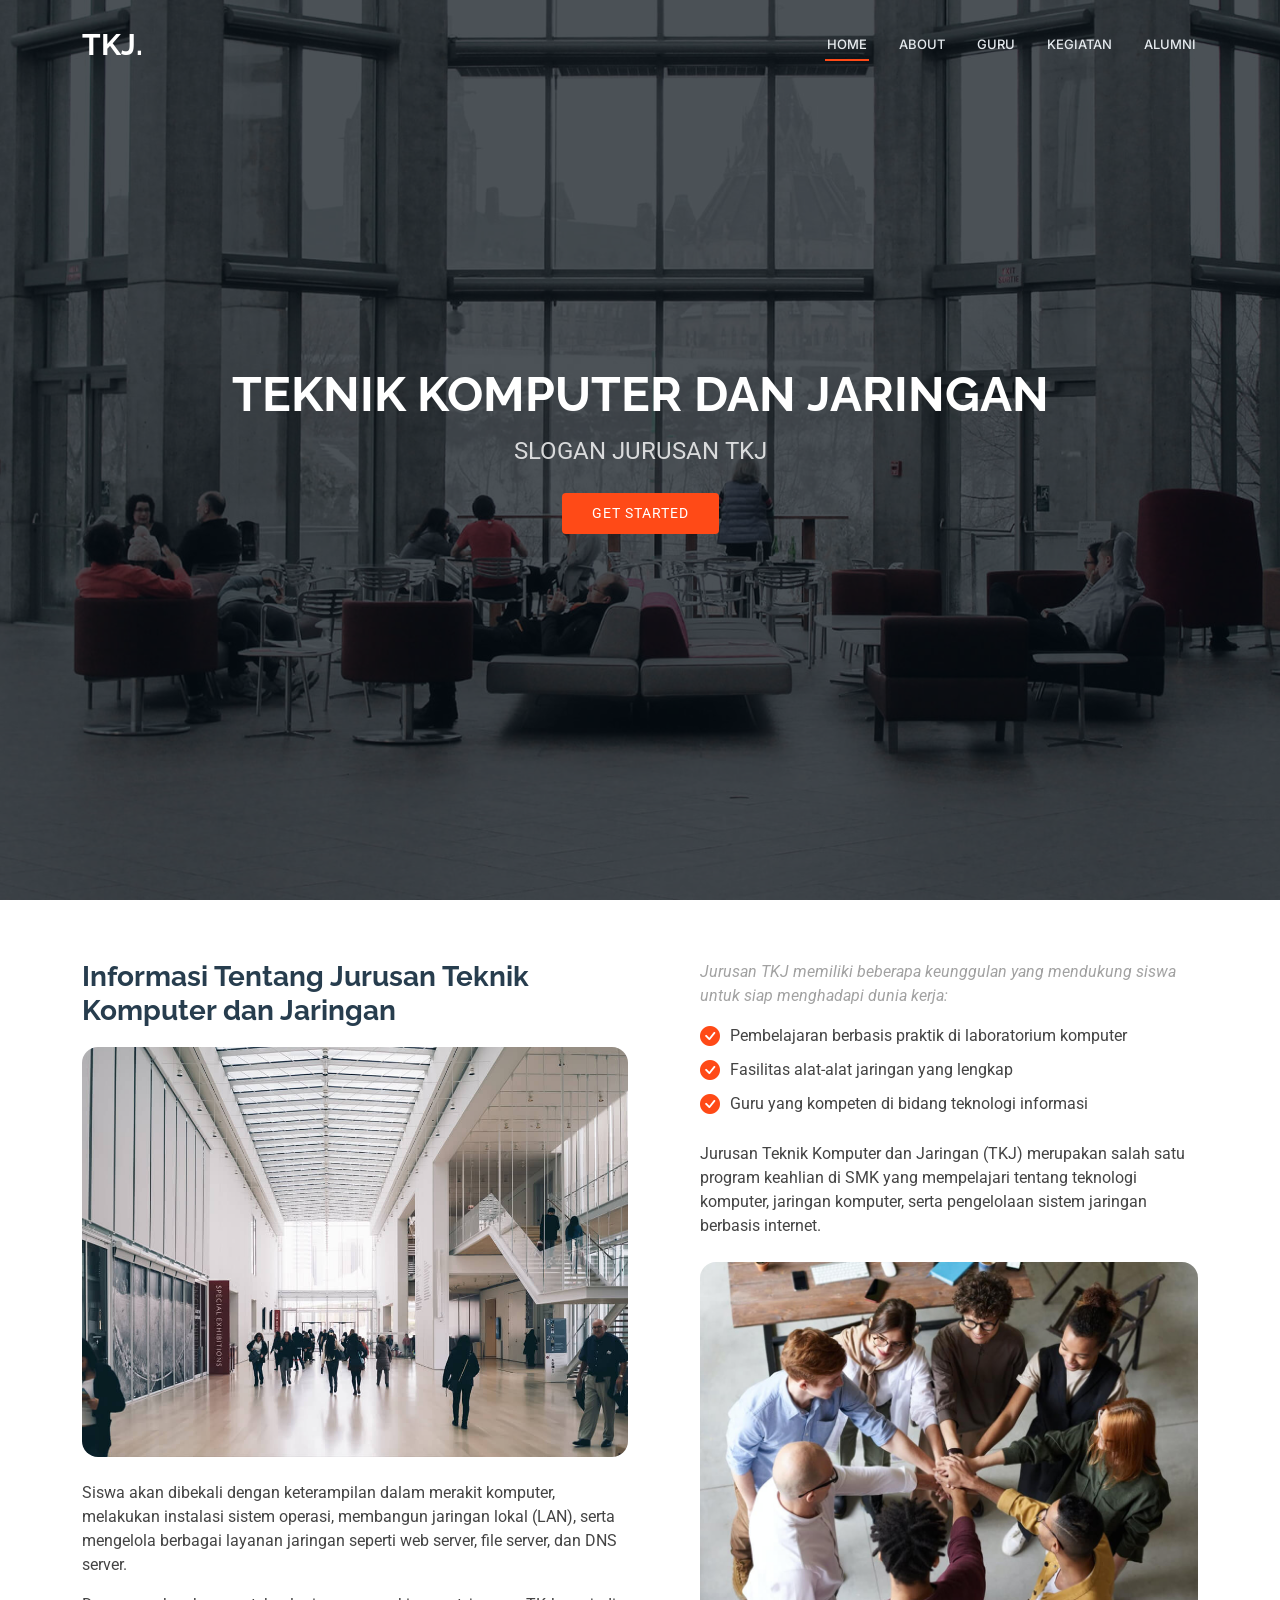
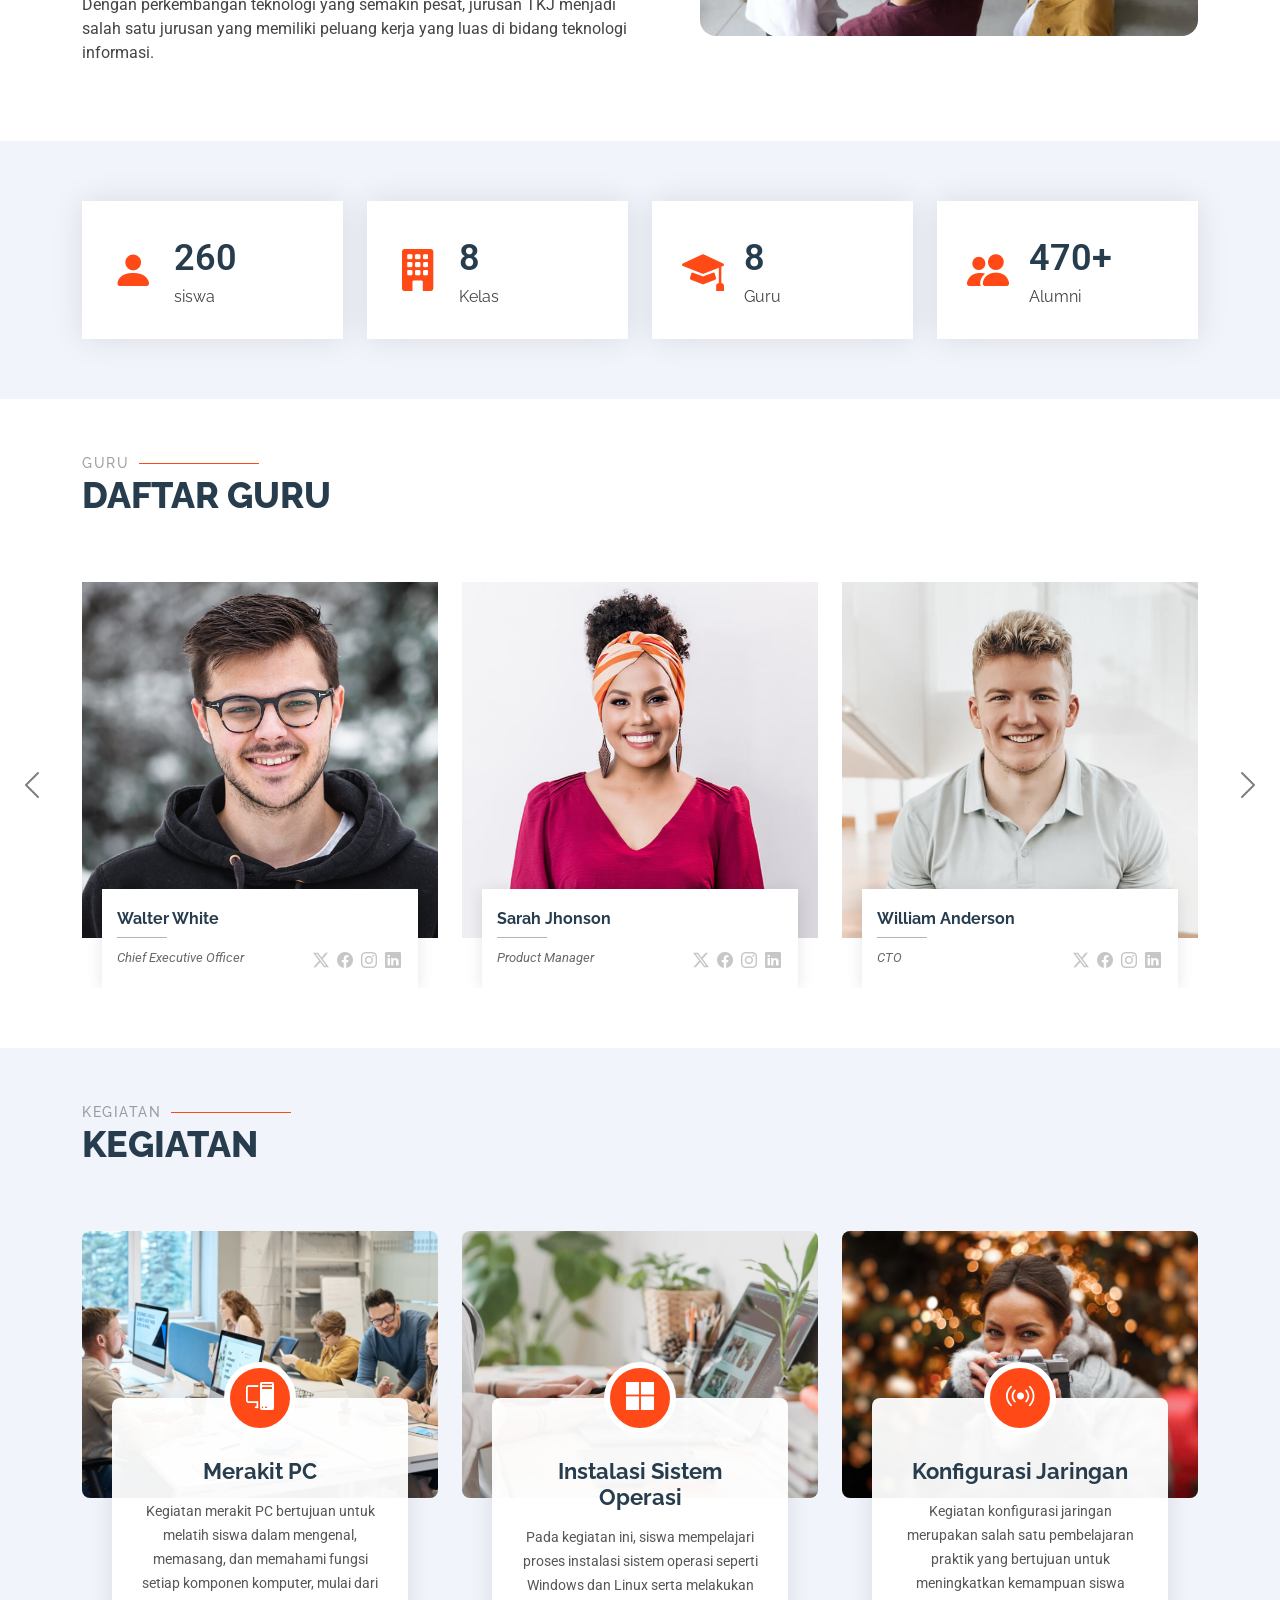
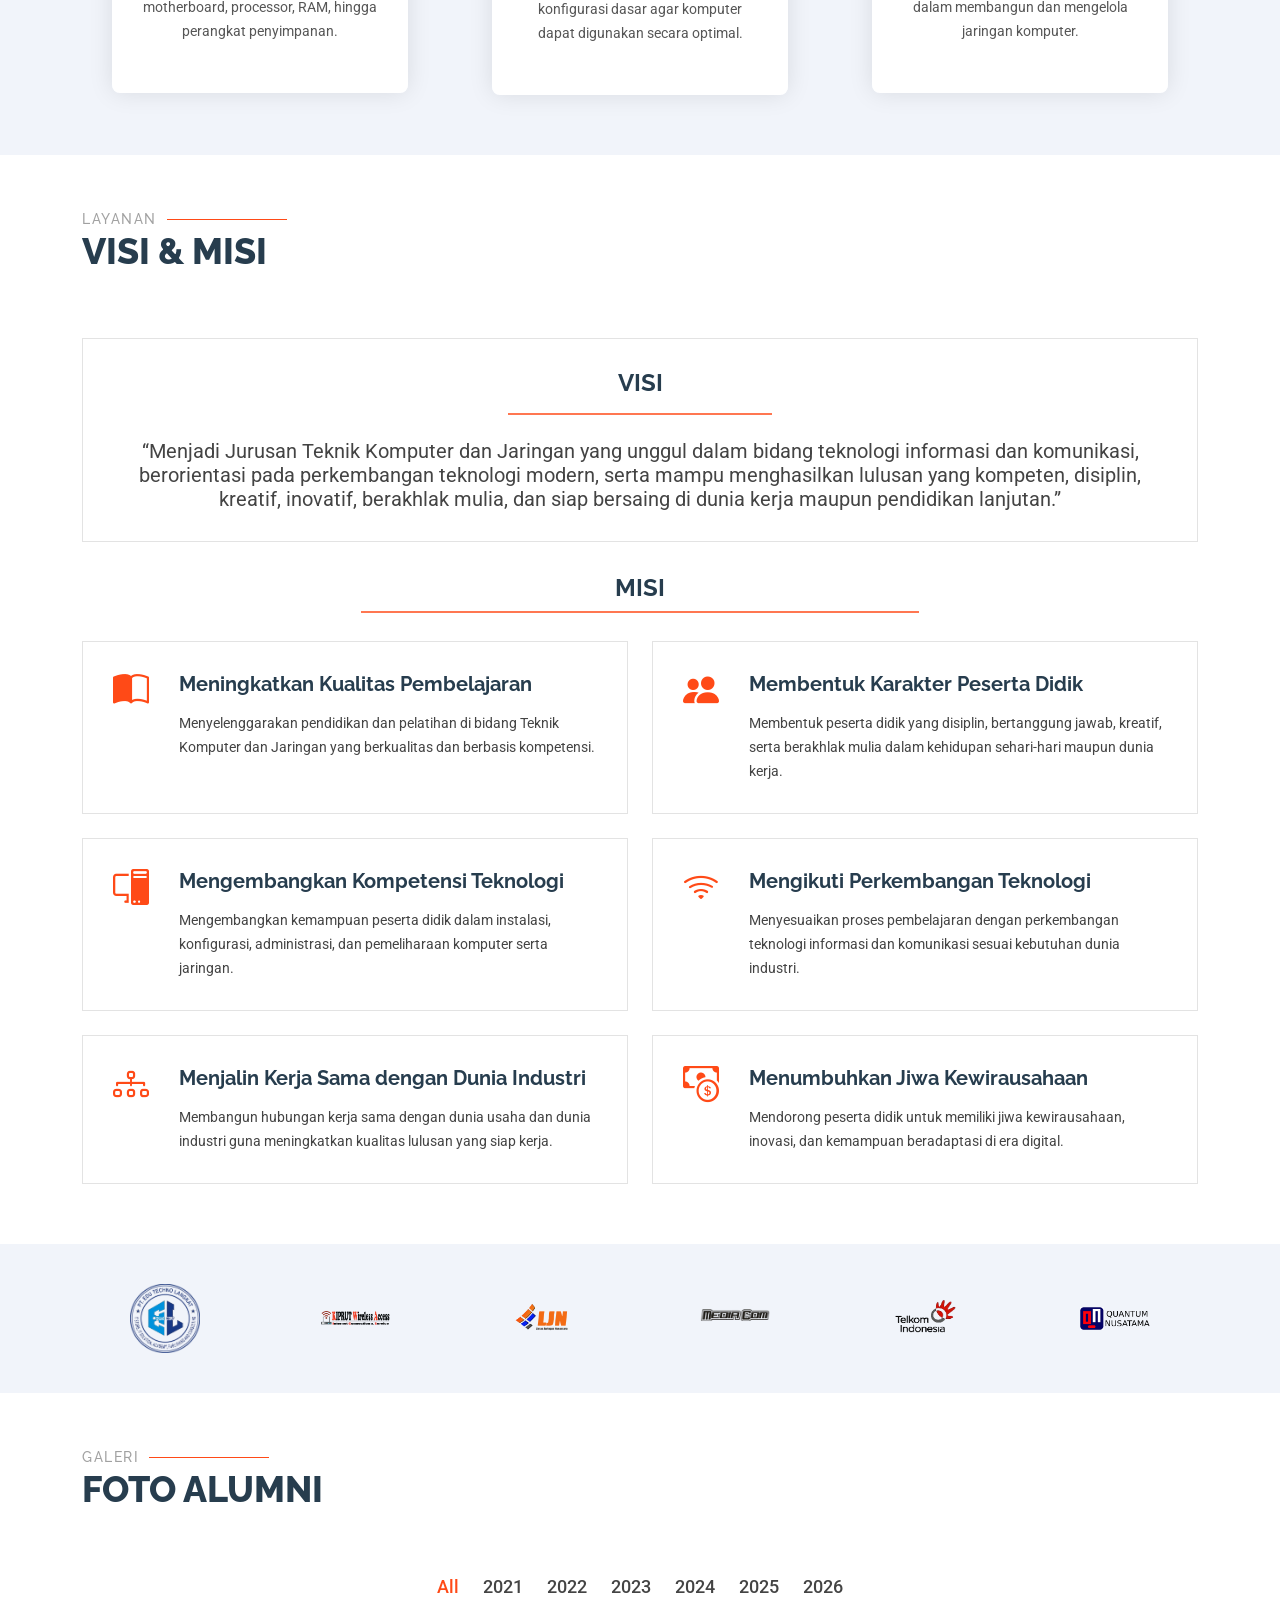
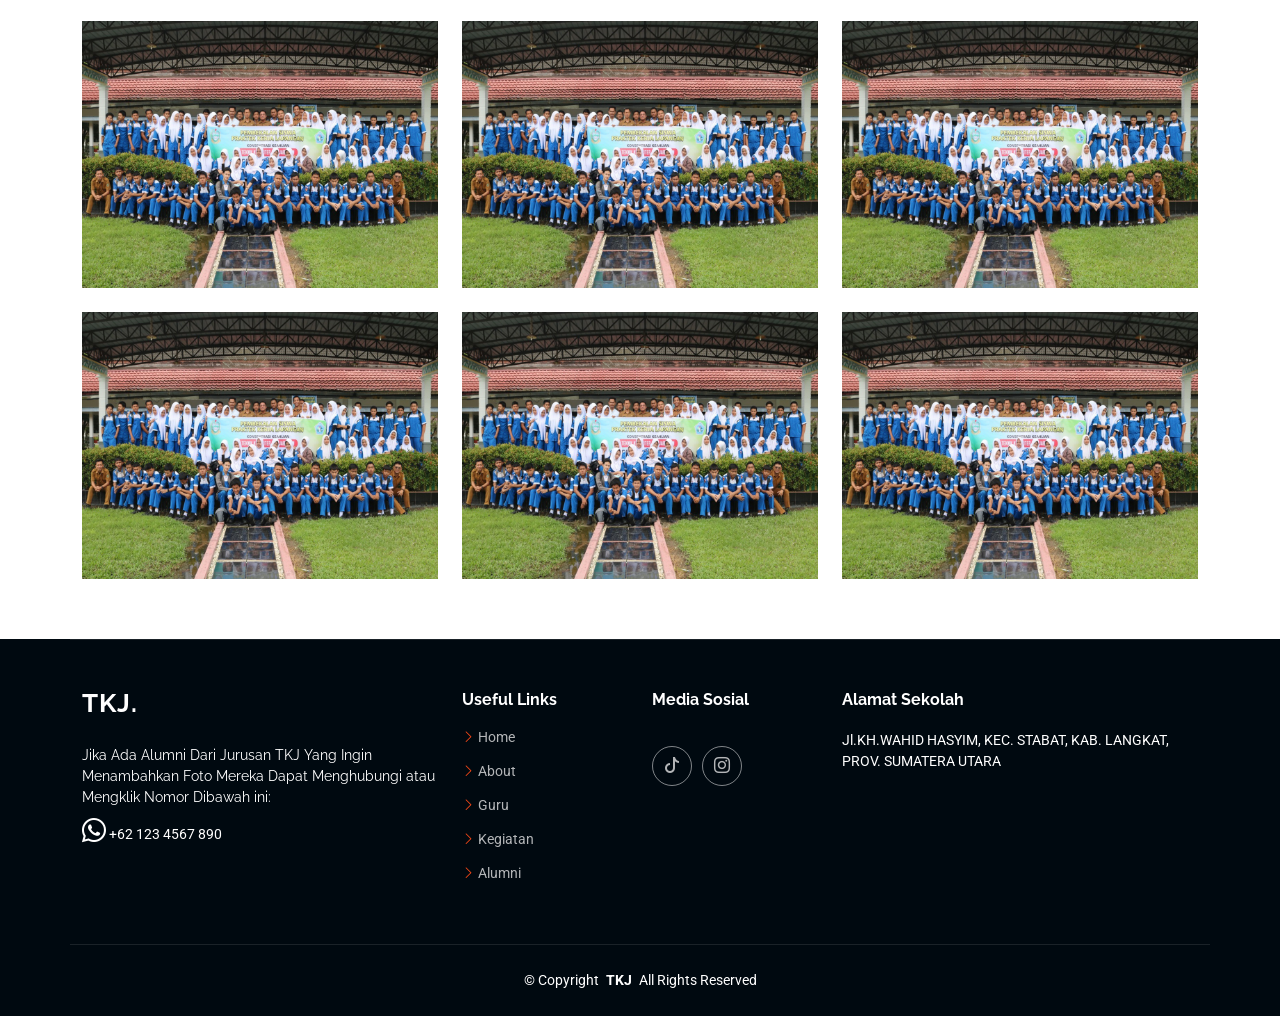
<file: index.html>
<!DOCTYPE html>
<html lang="en">

<head>
  <meta charset="utf-8">
  <meta content="width=device-width, initial-scale=1.0" name="viewport">
  <title>TKJ SMKN 1 Stabat</title>
  <meta name="description" content="">
  <meta name="keywords" content="">

  <!-- Favicons -->
  <link href="assets/img/favicon.png" rel="icon">
  <link href="assets/img/apple-touch-icon.png" rel="apple-touch-icon">

  <!-- Fonts -->
  <link href="https://fonts.googleapis.com" rel="preconnect">
  <link href="https://fonts.gstatic.com" rel="preconnect" crossorigin>
  <link
    href="https://fonts.googleapis.com/css2?family=Roboto:ital,wght@0,100;0,300;0,400;0,500;0,700;0,900;1,100;1,300;1,400;1,500;1,700;1,900&family=Raleway:ital,wght@0,100;0,200;0,300;0,400;0,500;0,600;0,700;0,800;0,900;1,100;1,200;1,300;1,400;1,500;1,600;1,700;1,800;1,900&family=Inter:wght@100;200;300;400;500;600;700;800;900&display=swap"
    rel="stylesheet">

  <!-- Vendor CSS Files -->
  <link href="assets/vendor/bootstrap/css/bootstrap.min.css" rel="stylesheet">
  <link href="assets/vendor/bootstrap-icons/bootstrap-icons.css" rel="stylesheet">
  <link href="assets/vendor/aos/aos.css" rel="stylesheet">
  <link href="assets/vendor/glightbox/css/glightbox.min.css" rel="stylesheet">
  <link href="assets/vendor/swiper/swiper-bundle.min.css" rel="stylesheet">

  <!-- Main CSS File -->
  <link href="assets/css/main.css" rel="stylesheet">

  <!-- =======================================================
  * Template Name: Dewi
  * Template URL: https://bootstrapmade.com/dewi-free-multi-purpose-html-template/
  * Updated: Aug 07 2024 with Bootstrap v5.3.3
  * Author: BootstrapMade.com
  * License: https://bootstrapmade.com/license/
  ======================================================== -->
</head>

<body class="index-page">

  <header id="header" class="header d-flex align-items-center fixed-top">
    <div class="container-fluid container-xl position-relative d-flex align-items-center">

      <a href="index.html" class="logo d-flex align-items-center me-auto">
        <!-- Uncomment the line below if you also wish to use an image logo -->
        <!-- <img src="assets/img/logo.png" alt=""> -->
        <h1 class="sitename">TKJ.</h1>
      </a>

      <nav id="navmenu" class="navmenu">
        <ul>
          <li><a href="#hero" class="active">Home</a></li>
          <li><a href="#about">About</a></li>
          <li><a href="#guru">Guru</a></li>
          <li><a href="#kegiatan">Kegiatan</a></li>
          <li><a href="#alumni">Alumni</a></li>
        </ul>
        <i class="mobile-nav-toggle d-xl-none bi bi-list"></i>
      </nav>

    </div>
  </header>

  <main class="main">

    <!-- Hero Section -->
    <section id="hero" class="hero section dark-background">

      <img src="assets/img/hero-bg.jpg" alt="" data-aos="fade-in">

      <div class="container d-flex flex-column align-items-center">
        <h2 data-aos="fade-up" data-aos-delay="100">Teknik Komputer dan Jaringan</h2>
        <p data-aos="fade-up" data-aos-delay="200">SLOGAN JURUSAN TKJ</p>
        <div class="d-flex mt-4" data-aos="fade-up" data-aos-delay="300">
          <a href="#about" class="btn-get-started">Get Started</a>
        </div>
      </div>

    </section><!-- /Hero Section -->

    <!-- About Section -->
    <section id="about" class="about section">

      <div class="container">

        <div class="row gy-4">
          <div class="col-lg-6" data-aos="fade-up" data-aos-delay="100">
            <h3>Informasi Tentang Jurusan Teknik Komputer dan Jaringan</h3>
            <img src="assets/img/about.jpg" class="img-fluid rounded-4 mb-4" alt="">
            <p>Siswa akan dibekali dengan keterampilan dalam merakit komputer, melakukan instalasi sistem operasi,
              membangun jaringan lokal (LAN), serta mengelola berbagai layanan jaringan seperti web server, file server,
              dan DNS server.</p>
            <p>Dengan perkembangan teknologi yang semakin pesat, jurusan TKJ menjadi salah satu jurusan yang memiliki
              peluang kerja yang luas di bidang teknologi informasi.</p>
          </div>
          <div class="col-lg-6" data-aos="fade-up" data-aos-delay="250">
            <div class="content ps-0 ps-lg-5">
              <p class="fst-italic">
                Jurusan TKJ memiliki beberapa keunggulan yang mendukung siswa untuk siap menghadapi dunia kerja:
              </p>
              <ul>
                <li><i class="bi bi-check-circle-fill"></i> <span>Pembelajaran berbasis praktik di laboratorium
                    komputer</span></li>
                <li><i class="bi bi-check-circle-fill"></i> <span>Fasilitas alat-alat jaringan yang lengkap</span></li>
                <li><i class="bi bi-check-circle-fill"></i> <span>Guru yang kompeten di bidang teknologi
                    informasi</span></li>
              </ul>
              <p>
                Jurusan Teknik Komputer dan Jaringan (TKJ) merupakan salah satu program keahlian di SMK yang mempelajari
                tentang teknologi komputer, jaringan komputer, serta pengelolaan sistem jaringan berbasis internet.
              </p>

              <div class="position-relative mt-4">
                <img src="assets/img/about-2.jpg" class="img-fluid rounded-4" alt="">
              </div>
            </div>
          </div>
        </div>

      </div>

    </section><!-- /About Section -->

    <!-- Stats Section -->
    <section id="stats" class="stats section light-background">

      <div class="container" data-aos="fade-up" data-aos-delay="100">

        <div class="row gy-4">

          <div class="col-lg-3 col-md-6">
            <div class="stats-item d-flex align-items-center w-100 h-100">
              <i class="bi bi-person-fill color-blue flex-shrink-0"></i>
              <div>
                <span data-purecounter-start="0" data-purecounter-end="277" data-purecounter-duration="1"
                  class="purecounter"></span>
                <p>siswa</p>
              </div>
            </div>
          </div><!-- End Stats Item -->

          <div class="col-lg-3 col-md-6">
            <div class="stats-item d-flex align-items-center w-100 h-100">
              <i class="bi bi-building-fill color-orange flex-shrink-0"></i>
              <div>
                <span data-purecounter-start="0" data-purecounter-end="8" data-purecounter-duration="1"
                  class="purecounter"></span>
                <p>Kelas</p>
              </div>
            </div>
          </div><!-- End Stats Item -->

          <div class="col-lg-3 col-md-6">
            <div class="stats-item d-flex align-items-center w-100 h-100">
              <i class="bi bi-mortarboard-fill color-green flex-shrink-0"></i>
              <div>
                <span data-purecounter-start="0" data-purecounter-end="9" data-purecounter-duration="1"
                  class="purecounter"></span>
                <p>Guru</p>
              </div>
            </div>
          </div><!-- End Stats Item -->

          <div class="col-lg-3 col-md-6">
            <div class="stats-item d-flex align-items-center w-100 h-100">
              <i class="bi bi-people-fill color-pink flex-shrink-0"></i>
              <div>
                <span data-purecounter-start="0" data-purecounter-end="500" data-purecounter-duration="1"
                  class="purecounter counter-plus"></span>
                <p>Alumni</p>
              </div>
            </div>
          </div><!-- End Stats Item -->

        </div>

      </div>

    </section><!-- /Stats Section -->

    <!-- guru Section -->
    <section id="guru" class="team section">

      <!-- Section Title -->
      <div class="container section-title" data-aos="fade-up">
        <h2>Guru</h2>
        <p>DAFTAR GURU</p>
      </div><!-- End Section Title -->

      <!-- Carousel Guru Start -->
      <div id="carouselExampleAutoplaying" class="carousel slide carousel-dark" data-bs-ride="carousel">
        <div class="carousel-inner">
          <div class="carousel-item active">
            <!-- carousel-item guru 1 -->
            <div class="container">

              <div class="row gy-5">

                <div class="col-lg-4 col-md-6" data-aos="fade-up" data-aos-delay="100">
                  <div class="member">
                    <div class="pic"><img src="assets/img/team/team-1.jpg" class="img-fluid" alt=""></div>
                    <div class="member-info">
                      <h4>Walter White</h4>
                      <span>Chief Executive Officer</span>
                      <div class="social">
                        <a href=""><i class="bi bi-twitter-x"></i></a>
                        <a href=""><i class="bi bi-facebook"></i></a>
                        <a href=""><i class="bi bi-instagram"></i></a>
                        <a href=""><i class="bi bi-linkedin"></i></a>
                      </div>
                    </div>
                    <a href="profil-guru.html" class="stretched-link"></a>
                  </div>
                </div><!-- End Guru Member -->

                <div class="col-lg-4 col-md-6" data-aos="fade-up" data-aos-delay="200">
                  <div class="member">
                    <div class="pic"><img src="assets/img/team/team-2.jpg" class="img-fluid" alt=""></div>
                    <div class="member-info">
                      <h4>Sarah Jhonson</h4>
                      <span>Product Manager</span>
                      <div class="social">
                        <a href=""><i class="bi bi-twitter-x"></i></a>
                        <a href=""><i class="bi bi-facebook"></i></a>
                        <a href=""><i class="bi bi-instagram"></i></a>
                        <a href=""><i class="bi bi-linkedin"></i></a>
                      </div>
                    </div>
                    <a href="profil-guru.html" class="stretched-link"></a>
                  </div>
                </div><!-- End Guru Member -->

                <div class="col-lg-4 col-md-6" data-aos="fade-up" data-aos-delay="300">
                  <div class="member">
                    <div class="pic"><img src="assets/img/team/team-3.jpg" class="img-fluid" alt=""></div>
                    <div class="member-info">
                      <h4>William Anderson</h4>
                      <span>CTO</span>
                      <div class="social">
                        <a href=""><i class="bi bi-twitter-x"></i></a>
                        <a href=""><i class="bi bi-facebook"></i></a>
                        <a href=""><i class="bi bi-instagram"></i></a>
                        <a href=""><i class="bi bi-linkedin"></i></a>
                      </div>
                    </div>
                    <a href="profil-guru.html" class="stretched-link"></a>
                  </div>
                </div><!-- End Guru Member -->

              </div>

            </div>
            <!-- End carousel-item guru 1 -->
          </div>
          <div class="carousel-item">
            <!-- carousel-item guru 2 -->
            <div class="container">

              <div class="row gy-5">

                <div class="col-lg-4 col-md-6" data-aos="fade-up" data-aos-delay="100">
                  <div class="member">
                    <div class="pic"><img src="assets/img/team/team-1.jpg" class="img-fluid" alt=""></div>
                    <div class="member-info">
                      <h4>Philip George</h4>
                      <span>Backend Developer</span>
                      <div class="social">
                        <a href=""><i class="bi bi-twitter-x"></i></a>
                        <a href=""><i class="bi bi-facebook"></i></a>
                        <a href=""><i class="bi bi-instagram"></i></a>
                        <a href=""><i class="bi bi-linkedin"></i></a>
                      </div>
                    </div>
                    <a href="profil-guru.html" class="stretched-link"></a>
                  </div>
                </div><!-- End Guru Member -->

                <div class="col-lg-4 col-md-6" data-aos="fade-up" data-aos-delay="200">
                  <div class="member">
                    <div class="pic"><img src="assets/img/team/team-2.jpg" class="img-fluid" alt=""></div>
                    <div class="member-info">
                      <h4>Clara Audy</h4>
                      <span>QA Manager</span>
                      <div class="social">
                        <a href=""><i class="bi bi-twitter-x"></i></a>
                        <a href=""><i class="bi bi-facebook"></i></a>
                        <a href=""><i class="bi bi-instagram"></i></a>
                        <a href=""><i class="bi bi-linkedin"></i></a>
                      </div>
                    </div>
                    <a href="profil-guru.html" class="stretched-link"></a>
                  </div>
                </div><!-- End Guru Member -->

                <div class="col-lg-4 col-md-6" data-aos="fade-up" data-aos-delay="300">
                  <div class="member">
                    <div class="pic"><img src="assets/img/team/team-3.jpg" class="img-fluid" alt=""></div>
                    <div class="member-info">
                      <h4>Stevan James</h4>
                      <span>CEO</span>
                      <div class="social">
                        <a href=""><i class="bi bi-twitter-x"></i></a>
                        <a href=""><i class="bi bi-facebook"></i></a>
                        <a href=""><i class="bi bi-instagram"></i></a>
                        <a href=""><i class="bi bi-linkedin"></i></a>
                      </div>
                    </div>
                    <a href="profil-guru.html" class="stretched-link"></a>
                  </div>
                </div><!-- End Guru Member -->

              </div>

            </div>
            <!-- End carousel-item guru 2 -->
          </div>
          <div class="carousel-item">
            <!-- carousel-item guru 3 -->
            <div class="container">

              <div class="row gy-5">

                <div class="col-lg-4 col-md-6" data-aos="fade-up" data-aos-delay="100">
                  <div class="member">
                    <div class="pic"><img src="assets/img/team/team-1.jpg" class="img-fluid" alt=""></div>
                    <div class="member-info">
                      <h4>Alex Borgex</h4>
                      <span>Front-End Developer</span>
                      <div class="social">
                        <a href=""><i class="bi bi-twitter-x"></i></a>
                        <a href=""><i class="bi bi-facebook"></i></a>
                        <a href=""><i class="bi bi-instagram"></i></a>
                        <a href=""><i class="bi bi-linkedin"></i></a>
                      </div>
                    </div>
                    <a href="profil-guru.html" class="stretched-link"></a>
                  </div>
                </div><!-- End Guru Member -->

                <div class="col-lg-4 col-md-6" data-aos="fade-up" data-aos-delay="200">
                  <div class="member">
                    <div class="pic"><img src="assets/img/team/team-2.jpg" class="img-fluid" alt=""></div>
                    <div class="member-info">
                      <h4>Lucy Stevani</h4>
                      <span>Data Analist</span>
                      <div class="social">
                        <a href=""><i class="bi bi-twitter-x"></i></a>
                        <a href=""><i class="bi bi-facebook"></i></a>
                        <a href=""><i class="bi bi-instagram"></i></a>
                        <a href=""><i class="bi bi-linkedin"></i></a>
                      </div>
                    </div>
                    <a href="profil-guru.html" class="stretched-link"></a>
                  </div>
                </div><!-- End Guru Member -->

                <div class="col-lg-4 col-md-6" data-aos="fade-up" data-aos-delay="300">
                  <div class="member">
                    <div class="pic"><img src="assets/img/team/team-3.jpg" class="img-fluid" alt=""></div>
                    <div class="member-info">
                      <h4>Michael Lee</h4>
                      <span>Data Scientist</span>
                      <div class="social">
                        <a href=""><i class="bi bi-twitter-x"></i></a>
                        <a href=""><i class="bi bi-facebook"></i></a>
                        <a href=""><i class="bi bi-instagram"></i></a>
                        <a href=""><i class="bi bi-linkedin"></i></a>
                      </div>
                    </div>
                    <a href="profil-guru.html" class="stretched-link"></a>
                  </div>
                </div><!-- End Guru Member -->

              </div>

            </div>
            <!-- End carousel-item guru 3 -->
          </div>
        </div>
        <button class="carousel-control-prev" type="button" data-bs-target="#carouselExampleAutoplaying"
          data-bs-slide="prev">
          <span class="carousel-control-prev-icon" aria-hidden="true"></span>
          <span class="visually-hidden">Previous</span>
        </button>
        <button class="carousel-control-next" type="button" data-bs-target="#carouselExampleAutoplaying"
          data-bs-slide="next">
          <span class="carousel-control-next-icon" aria-hidden="true"></span>
          <span class="visually-hidden">Next</span>
        </button>
      </div>
      <!-- Carousel Guru End -->

    </section>
    <!-- /Guru Section -->

    <!-- Kegiatan Section -->
    <section id="kegiatan" class="services section light-background">

      <!-- Section Title -->
      <div class="container section-title" data-aos="fade-up">
        <h2>Kegiatan</h2>
        <p>Kegiatan<br></p>
      </div><!-- End Section Title -->

      <div class="container" data-aos="fade-up" data-aos-delay="100">

        <div class="row gy-5">

          <div class="col-xl-4 col-md-6" data-aos="zoom-in" data-aos-delay="200">
            <div class="service-item">
              <div class="img">
                <img src="assets/img/services-1.jpg" class="img-fluid" alt="">
              </div>
              <div class="details position-relative">
                <div class="icon">
                  <i class="bi bi-pc-display"></i>
                </div>
                <a href="service-details.html" class="stretched-link">
                  <h3>Merakit PC</h3>
                </a>
                <p>Kegiatan merakit PC bertujuan untuk melatih siswa dalam mengenal, memasang, dan memahami fungsi
                  setiap komponen komputer, mulai dari motherboard, processor, RAM, hingga perangkat penyimpanan.</p>
              </div>
            </div>
          </div><!-- End Service Item -->

          <div class="col-xl-4 col-md-6" data-aos="zoom-in" data-aos-delay="300">
            <div class="service-item">
              <div class="img">
                <img src="assets/img/services-2.jpg" class="img-fluid" alt="">
              </div>
              <div class="details position-relative">
                <div class="icon">
                  <i class="bi bi-microsoft"></i>
                </div>
                <a href="service-details.html" class="stretched-link">
                  <h3>Instalasi Sistem Operasi</h3>
                </a>
                <p>Pada kegiatan ini, siswa mempelajari proses instalasi sistem operasi seperti Windows dan Linux serta
                  melakukan konfigurasi dasar agar komputer dapat digunakan secara optimal.</p>
              </div>
            </div>
          </div><!-- End Service Item -->

          <div class="col-xl-4 col-md-6" data-aos="zoom-in" data-aos-delay="400">
            <div class="service-item">
              <div class="img">
                <img src="assets/img/services-3.jpg" class="img-fluid" alt="">
              </div>
              <div class="details position-relative">
                <div class="icon">
                  <i class="bi bi-broadcast"></i>
                </div>
                <a href="service-details.html" class="stretched-link">
                  <h3>Konfigurasi Jaringan</h3>
                </a>
                <p>Kegiatan konfigurasi jaringan merupakan salah satu pembelajaran praktik yang bertujuan untuk
                  meningkatkan kemampuan siswa dalam membangun dan mengelola jaringan komputer.</p>
              </div>
            </div>
          </div><!-- End Service Item -->

        </div>

      </div>

    </section><!-- /Kegiatan Section -->



    <!-- Kegiatan 2 Section -->
    <section id="Kegiatan-2" class="services-2 section">

      <!-- Section Title -->
      <div class="container section-title" data-aos="fade-up">
        <h2>Layanan</h2>
        <p>Visi & Misi</p>
      </div><!-- End Section Title -->

      <div class="container">

        <div class="row gy-4">

          <div class="col-md-12" data-aos="fade-up" data-aos-delay="100">
            <div class="service-item d-flex position-relative h-100">
              <div>
                <h4 class="title text-center fs-4"><a href="">VISI</a></h4>
                <hr class="w-25 fw-bold opacity-75 my-1 mx-auto border-2 border-orange mb-4">
                <p class="description text-center fs-5">“Menjadi Jurusan Teknik Komputer dan Jaringan yang unggul dalam
                  bidang teknologi informasi dan komunikasi, berorientasi pada perkembangan teknologi modern, serta
                  mampu menghasilkan lulusan yang kompeten, disiplin, kreatif, inovatif, berakhlak mulia, dan siap
                  bersaing di dunia kerja maupun pendidikan lanjutan.”</p>
              </div>
            </div>
          </div><!-- End Service Item -->

          <div class="col-md-12" data-aos="fade-up" data-aos-delay="100">
            <h4 class="title text-center my-2 fw-bold fs-4">MISI</h4>
            <hr class="w-50 fw-bold opacity-75 my-1 mx-auto border-2 border-orange">
          </div>

          <div class="col-md-6" data-aos="fade-up" data-aos-delay="100">
            <div class="service-item d-flex position-relative h-100">
              <i class="bi bi-book-half icon flex-shrink-0"></i>
              <div>
                <h4 class="title"><a href="#">Meningkatkan Kualitas Pembelajaran</a></h4>
                <p class="description">Menyelenggarakan pendidikan dan pelatihan di bidang Teknik Komputer dan Jaringan
                  yang berkualitas dan berbasis kompetensi.</p>
              </div>
            </div>
          </div><!-- End Service Item -->

          <div class="col-md-6" data-aos="fade-up" data-aos-delay="200">
            <div class="service-item d-flex position-relative h-100">
              <i class="bi bi-people-fill icon flex-shrink-0"></i>
              <div>
                <h4 class="title"><a href="#">Membentuk Karakter Peserta Didik</a></h4>
                <p class="description">Membentuk peserta didik yang disiplin, bertanggung jawab, kreatif, serta
                  berakhlak mulia dalam kehidupan sehari-hari maupun dunia kerja.</p>
              </div>
            </div>
          </div><!-- End Service Item -->

          <div class="col-md-6" data-aos="fade-up" data-aos-delay="300">
            <div class="service-item d-flex position-relative h-100">
              <i class="bi bi-pc-display icon flex-shrink-0"></i>
              <div>
                <h4 class="title"><a href="#">Mengembangkan Kompetensi Teknologi</a></h4>
                <p class="description">Mengembangkan kemampuan peserta didik dalam instalasi, konfigurasi, administrasi,
                  dan pemeliharaan komputer serta jaringan.</p>
              </div>
            </div>
          </div><!-- End Service Item -->

          <div class="col-md-6" data-aos="fade-up" data-aos-delay="400">
            <div class="service-item d-flex position-relative h-100">
              <i class="bi bi-wifi icon flex-shrink-0"></i>
              <div>
                <h4 class="title"><a href="#">Mengikuti Perkembangan Teknologi</a></h4>
                <p class="description">Menyesuaikan proses pembelajaran dengan perkembangan teknologi informasi dan
                  komunikasi sesuai kebutuhan dunia industri.</p>
              </div>
            </div>
          </div><!-- End Service Item -->

          <div class="col-md-6" data-aos="fade-up" data-aos-delay="500">
            <div class="service-item d-flex position-relative h-100">
              <i class="bi bi-diagram-3 icon flex-shrink-0"></i>
              <div>
                <h4 class="title"><a href="#">Menjalin Kerja Sama dengan Dunia Industri</a></h4>
                <p class="description">Membangun hubungan kerja sama dengan dunia usaha dan dunia industri guna
                  meningkatkan kualitas lulusan yang siap kerja.</p>
              </div>
            </div>
          </div><!-- End Service Item -->

          <div class="col-md-6" data-aos="fade-up" data-aos-delay="600">
            <div class="service-item d-flex position-relative h-100">
              <i class="bi bi-cash-coin icon flex-shrink-0"></i>
              <div>
                <h4 class="title"><a href="#">Menumbuhkan Jiwa Kewirausahaan</a></h4>
                <p class="description">Mendorong peserta didik untuk memiliki jiwa kewirausahaan, inovasi, dan kemampuan
                  beradaptasi di era digital.</p>
              </div>
            </div>
          </div><!-- End Service Item -->

        </div>

      </div>

    </section><!-- /Kegiatan 2 Section -->

    <!-- Testimonials Section -->
    <!-- /Testimonials Section -->

    <!-- Clients Section -->
    <section id="clients" class="clients section light-background">

      <div class="container" data-aos="fade-up">

        <div class="row gy-4">

          <!-- versi 1 -->

          <div class="col-xl-2 col-md-3 col-6 client-logo">
            <img src="assets/img/logo-perusahaan/logo-edu-techno.png" class="img-fluid" alt="">
          </div><!-- End Client Item -->

          <div class="col-xl-2 col-md-3 col-6 client-logo">
            <img src="assets/img/logo-perusahaan/logo-kiprut.png" class="img-fluid" alt="">
          </div><!-- End Client Item -->

          <div class="col-xl-2 col-md-3 col-6 client-logo">
            <img src="assets/img/logo-perusahaan/logo-ljn.png" class="img-fluid" alt="">
          </div><!-- End Client Item -->

          <div class="col-xl-2 col-md-3 col-6 client-logo">
            <img src="assets/img/logo-perusahaan/logo-media-com.png" class="img-fluid" alt="">
          </div><!-- End Client Item -->

          <div class="col-xl-2 col-md-3 col-6 client-logo">
            <img src="assets/img/logo-perusahaan/logo-telkom.png" class="img-fluid" alt="">
          </div><!-- End Client Item -->

          <div class="col-xl-2 col-md-3 col-6 client-logo">
            <img src="assets/img/logo-perusahaan/logo-quantum.png" alt="" class="img-fluid">
          </div>

        </div>

      </div>

    </section>
    <!-- /Clients Section -->

    <!-- Alumni Section -->
    <section id="alumni" class="portfolio section">

      <!-- Section Title -->
      <div class="container section-title" data-aos="fade-up">
        <h2>Galeri</h2>
        <p>Foto Alumni</p>
      </div><!-- End Section Title -->

      <div class="container">

        <div class="isotope-layout" data-default-filter="*" data-layout="masonry" data-sort="original-order">

          <ul class="portfolio-filters isotope-filters" data-aos="fade-up" data-aos-delay="100">
            <li data-filter="*" class="filter-active">All</li>
            <li data-filter=".alumni-2021">2021</li>
            <li data-filter=".alumni-2022">2022</li>
            <li data-filter=".alumni-2023">2023</li>
            <li data-filter=".alumni-2024">2024</li>
            <li data-filter=".alumni-2025">2025</li>
            <li data-filter=".alumni-2026">2026</li>
          </ul><!-- End Alumni Filters -->

          <div class="row gy-4 isotope-container" data-aos="fade-up" data-aos-delay="200">


            <div class="col-lg-4 col-md-6 portfolio-item isotope-item alumni-2021">
              <div class="portfolio-content h-100">
                <img src="assets/img/foto-alumni/alumni-2026/foto-background-alumni-2026.jpg" class="img-fluid" alt="">
                <div class="portfolio-info">
                  <p>Foto Alumni Tahun 2021</p>
                  <a href="portfolio-details.html" class="stretched-link"></a>
                </div>
              </div>
            </div>
            <!-- End Alumni Item -->

            <div class="col-lg-4 col-md-6 portfolio-item isotope-item alumni-2022">
              <div class="portfolio-content h-100">
                <img src="assets/img/foto-alumni/alumni-2026/foto-background-alumni-2026.jpg" class="img-fluid" alt="">
                <div class="portfolio-info">
                  <p>Foto Alumni Tahun 2022</p>
                  <a href="portfolio-details.html" class="stretched-link"></a>
                </div>
              </div>
            </div>
            <!-- End Alumni Item -->

            <div class="col-lg-4 col-md-6 portfolio-item isotope-item alumni-2023">
              <div class="portfolio-content h-100">
                <img src="assets/img/foto-alumni/alumni-2026/foto-background-alumni-2026.jpg" class="img-fluid" alt="">
                <div class="portfolio-info">
                  <p>Foto Alumni Tahun 2023</p>
                  <a href="portfolio-details.html" class="stretched-link"></a>
                </div>
              </div>
            </div>
            <!-- End Alumni Item -->

            <div class="col-lg-4 col-md-6 portfolio-item isotope-item alumni-2024">
              <div class="portfolio-content h-100">
                <img src="assets/img/foto-alumni/alumni-2026/foto-background-alumni-2026.jpg" class="img-fluid" alt="">
                <div class="portfolio-info">
                  <p>Foto Alumni Tahun 2024</p>
                  <a href="portfolio-details.html" class="stretched-link"></a>
                </div>
              </div>
            </div>
            <!-- End Alumni Item -->

            <div class="col-lg-4 col-md-6 portfolio-item isotope-item alumni-2025">
              <div class="portfolio-content h-100">
                <img src="assets/img/foto-alumni/alumni-2026/foto-background-alumni-2026.jpg" class="img-fluid" alt="">
                <div class="portfolio-info">
                  <p>Foto Alumni Tahun 2025</p>
                  <a href="portfolio-details.html" class="stretched-link"></a>
                </div>
              </div>
            </div>
            <!-- End Alumni Item -->

            <div class="col-lg-4 col-md-6 portfolio-item isotope-item alumni-2026">
              <div class="portfolio-content h-100">
                <img src="assets/img/foto-alumni/alumni-2026/foto-background-alumni-2026.jpg" class="img-fluid" alt="">
                <div class="portfolio-info">
                  <p>Foto Alumni TKJ 1 Tahun 2026</p>
                  <a href="portfolio-details.html" class="stretched-link"></a>
                </div>
              </div>
            </div>
            <!-- End Alumni Item -->


          </div><!-- End Alumni Container -->

        </div>

      </div>

    </section><!-- /Alumni Section -->

    <!-- Contact Section -->
    <!-- /Contact Section -->

  </main>

  <footer id="footer" class="footer dark-background">

    <div class="container footer-top">
      <div class="row gy-4">
        <div class="col-lg-4 col-md-6 footer-about">
          <a href="index.html" class="logo d-flex align-items-center">
            <span class="sitename">TKJ.</span>
          </a>
          <div class="footer-contact pt-1">
            <p>Jika Ada Alumni Dari Jurusan TKJ Yang Ingin Menambahkan Foto Mereka Dapat Menghubungi atau Mengklik Nomor
              Dibawah ini:</p>
            <a class="link-wa" href="https://wa.me/6281234567890" target="_blank"><i class="fs-4 bi bi-whatsapp"></i>
              +62 123 4567 890 </a>
          </div>
        </div>

        <div class="col-lg-2 col-md-3 footer-links">
          <h4>Useful Links</h4>
          <ul>
            <li><i class="bi bi-chevron-right"></i> <a href="#hero">Home</a></li>
            <li><i class="bi bi-chevron-right"></i> <a href="#about">About</a></li>
            <li><i class="bi bi-chevron-right"></i> <a href="#guru">Guru</a></li>
            <li><i class="bi bi-chevron-right"></i> <a href="#kegiatan">Kegiatan</a></li>
            <li><i class="bi bi-chevron-right"></i> <a href="#alumni">Alumni</a></li>
          </ul>
        </div>

        <div class="col-lg-2 col-md-3 footer-links">
          <h4>Media Sosial</h4>
          <div class="social-links d-flex mt-4">
            <a href="https://tiktok.com" target="_blank"><i class="bi bi-tiktok"></i></a>
            <a href="https://instagram.com/official_tkjsmkn1" target="_blank"><i class="bi bi-instagram"></i></a>
          </div>
        </div>

        <div class="col-lg-4 col-md-6 footer-newsletter">
          <h4>Alamat Sekolah</h4>
          <p>Jl.KH.WAHID HASYIM, KEC. STABAT, KAB. LANGKAT, PROV. SUMATERA UTARA</p>
        </div>

      </div>
    </div>

    <div class="container copyright text-center mt-4">
      <p>© <span>Copyright</span> <strong class="px-1 sitename">TKJ</strong> <span>All Rights Reserved</span></p>
    </div>

  </footer>

  <!-- Scroll Top -->
  <a href="#" id="scroll-top" class="scroll-top d-flex align-items-center justify-content-center"><i
      class="bi bi-arrow-up-short"></i></a>

  <!-- Preloader -->
  <div id="preloader"></div>

  <!-- Vendor JS Files -->
  <script src="assets/vendor/bootstrap/js/bootstrap.bundle.min.js"></script>
  <script src="assets/vendor/php-email-form/validate.js"></script>
  <script src="assets/vendor/aos/aos.js"></script>
  <script src="assets/vendor/glightbox/js/glightbox.min.js"></script>
  <script src="assets/vendor/purecounter/purecounter_vanilla.js"></script>
  <script src="assets/vendor/swiper/swiper-bundle.min.js"></script>
  <script src="assets/vendor/imagesloaded/imagesloaded.pkgd.min.js"></script>
  <script src="assets/vendor/isotope-layout/isotope.pkgd.min.js"></script>

  <!-- Main JS File -->
  <script src="assets/js/main.js"></script>

</body>

</html>
</file>
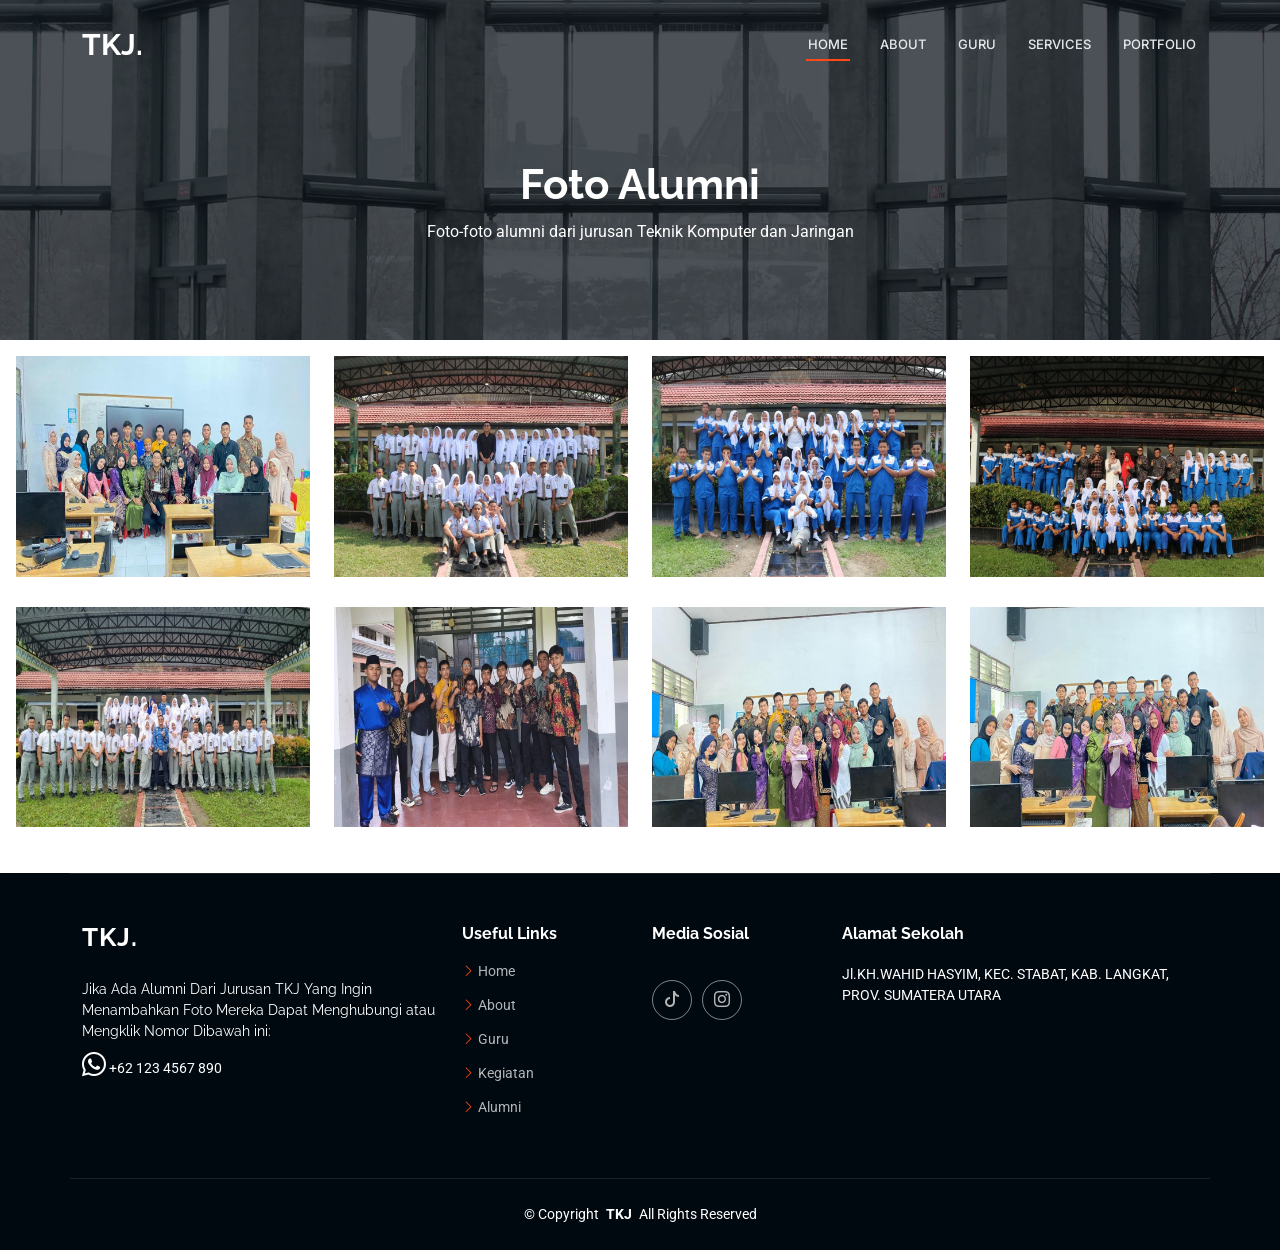
<file: portfolio-details.html>
<!DOCTYPE html>
<html lang="en">

<head>
  <meta charset="utf-8">
  <meta content="width=device-width, initial-scale=1.0" name="viewport">
  <title>TKJ SMKN 1 Stabat</title>
  <meta name="description" content="">
  <meta name="keywords" content="">

  <!-- Favicons -->
  <link href="assets/img/favicon.png" rel="icon">
  <link href="assets/img/apple-touch-icon.png" rel="apple-touch-icon">

  <!-- Fonts -->
  <link href="https://fonts.googleapis.com" rel="preconnect">
  <link href="https://fonts.gstatic.com" rel="preconnect" crossorigin>
  <link href="https://fonts.googleapis.com/css2?family=Roboto:ital,wght@0,100;0,300;0,400;0,500;0,700;0,900;1,100;1,300;1,400;1,500;1,700;1,900&family=Raleway:ital,wght@0,100;0,200;0,300;0,400;0,500;0,600;0,700;0,800;0,900;1,100;1,200;1,300;1,400;1,500;1,600;1,700;1,800;1,900&family=Inter:wght@100;200;300;400;500;600;700;800;900&display=swap" rel="stylesheet">

  <!-- Vendor CSS Files -->
  <link href="assets/vendor/bootstrap/css/bootstrap.min.css" rel="stylesheet">
  <link href="assets/vendor/bootstrap-icons/bootstrap-icons.css" rel="stylesheet">
  <link href="assets/vendor/aos/aos.css" rel="stylesheet">
  <link href="assets/vendor/glightbox/css/glightbox.min.css" rel="stylesheet">
  <link href="assets/vendor/swiper/swiper-bundle.min.css" rel="stylesheet">

  <!-- Main CSS File -->
  <link href="assets/css/main.css" rel="stylesheet">

  <!-- =======================================================
  * Template Name: Dewi
  * Template URL: https://bootstrapmade.com/dewi-free-multi-purpose-html-template/
  * Updated: Aug 07 2024 with Bootstrap v5.3.3
  * Author: BootstrapMade.com
  * License: https://bootstrapmade.com/license/
  ======================================================== -->
</head>

<body class="portfolio-details-page">

  <header id="header" class="header d-flex align-items-center fixed-top">
    <div class="container-fluid container-xl position-relative d-flex align-items-center">

      <a href="index.html" class="logo d-flex align-items-center me-auto">
        <!-- Uncomment the line below if you also wish to use an image logo -->
        <!-- <img src="assets/img/logo.png" alt=""> -->
        <h1 class="sitename">TKJ.</h1>
      </a>

      <nav id="navmenu" class="navmenu">
        <ul>
          <li><a href="index.html" class="active">Home</a></li>
          <li><a href="index.html#about">About</a></li>
          <li><a href="index.html#team">Guru</a></li>
          <li><a href="index.html#services">Services</a></li>
          <li><a href="index.html#portfolio">Portfolio</a></li>
        </ul>
        <i class="mobile-nav-toggle d-xl-none bi bi-list"></i>
      </nav>

    </div>
  </header>

  <main class="main">

    <!-- Page Title -->
    <div class="page-title dark-background" data-aos="fade" style="background-image: url(assets/img/page-title-bg.webp);">
      <div class="container position-relative">
        <h1>Foto Alumni</h1>
        <p>Foto-foto alumni dari jurusan Teknik Komputer dan Jaringan</p>
      </div>
    </div><!-- End Page Title -->

    <!-- Portfolio Details Section -->
    <section id="portofolio-details" class="portofolio-details section p-3">
      <div class="row" id="lightgallery">
          <div class="col-sm-6 col-md-4 col-lg-3 col-xl-3 item" data-aos="fade" data-src="assets/img/foto-alumni/alumni-2026/gambar-1.jpeg">
            <a href="assets/img/foto-alumni/alumni-2026/gambar-1.jpeg" class="glightbox preview-link" data-gallery="portfolio-gallery-app"><img src="assets/img/foto-alumni/alumni-2026/gambar-1.jpeg" alt="IMage" class="img-fluid"></a>
          </div>
          <div class="col-sm-6 col-md-4 col-lg-3 col-xl-3 item" data-aos="fade" data-src="assets/img/foto-alumni/alumni-2026/gambar-2.jpg">
            <a href="assets/img/foto-alumni/alumni-2026/gambar-2.jpg" class="glightbox preview-link" data-gallery="portfolio-gallery-app"><img src="assets/img/foto-alumni/alumni-2026/gambar-2.jpg" alt="IMage" class="img-fluid"></a>
          </div>
          <div class="col-sm-6 col-md-4 col-lg-3 col-xl-3 item" data-aos="fade" data-src="assets/img/foto-alumni/alumni-2026/gambar-3.jpg">
            <a href="assets/img/foto-alumni/alumni-2026/gambar-3.jpg" class="glightbox preview-link" data-gallery="portfolio-gallery-app"><img src="assets/img/foto-alumni/alumni-2026/gambar-3.jpg" alt="IMage" class="img-fluid"></a>
          </div>
          <div class="col-sm-6 col-md-4 col-lg-3 col-xl-3 item" data-aos="fade" data-src="assets/img/foto-alumni/alumni-2026/gambar-4.jpg">
            <a href="assets/img/foto-alumni/alumni-2026/gambar-4.jpg" class="glightbox preview-link" data-gallery="portfolio-gallery-app"><img src="assets/img/foto-alumni/alumni-2026/gambar-4.jpg" alt="IMage" class="img-fluid"></a>
          </div>
          <div class="col-sm-6 col-md-4 col-lg-3 col-xl-3 item" data-aos="fade" data-src="assets/img/foto-alumni/alumni-2026/gambar-5.jpg">
            <a href="assets/img/foto-alumni/alumni-2026/gambar-5.jpg" class="glightbox preview-link" data-gallery="portfolio-gallery-app"><img src="assets/img/foto-alumni/alumni-2026/gambar-5.jpg" alt="IMage" class="img-fluid"></a>
          </div>
          <div class="col-sm-6 col-md-4 col-lg-3 col-xl-3 item" data-aos="fade" data-src="assets/img/foto-alumni/alumni-2026/gambar-6.jpg">
            <a href="assets/img/foto-alumni/alumni-2026/gambar-6.jpg" class="glightbox preview-link" data-gallery="portfolio-gallery-app"><img src="assets/img/foto-alumni/alumni-2026/gambar-6.jpg" alt="IMage" class="img-fluid"></a>
          </div>
          <div class="col-sm-6 col-md-4 col-lg-3 col-xl-3 item" data-aos="fade" data-src="assets/img/foto-alumni/alumni-2026/gambar-7.jpg">
            <a href="assets/img/foto-alumni/alumni-2026/gambar-7.jpg" class="glightbox preview-link" data-gallery="portfolio-gallery-app"><img src="assets/img/foto-alumni/alumni-2026/gambar-7.jpg" alt="IMage" class="img-fluid"></a>
          </div>
          <div class="col-sm-6 col-md-4 col-lg-3 col-xl-3 item" data-aos="fade" data-src="assets/img/foto-alumni/alumni-2026/gambar-8.jpg">
            <a href="assets/img/foto-alumni/alumni-2026/gambar-8.jpg" class="glightbox preview-link" data-gallery="portfolio-gallery-app"><img src="assets/img/foto-alumni/alumni-2026/gambar-8.jpg" alt="IMage" class="img-fluid"></a>
          </div>
        </div>
    </section>
    <!-- /Portfolio Details Section -->

  </main>

  <footer id="footer" class="footer dark-background">

    <div class="container footer-top">
      <div class="row gy-4">
        <div class="col-lg-4 col-md-6 footer-about">
          <a href="index.html" class="logo d-flex align-items-center">
            <span class="sitename">TKJ.</span>
          </a>
          <div class="footer-contact pt-1">
            <p>Jika Ada Alumni Dari Jurusan TKJ Yang Ingin Menambahkan Foto Mereka Dapat Menghubungi atau Mengklik Nomor Dibawah ini:</p>
            <a class="link-wa" href="https://wa.me/6281234567890" target="_blank"><i class="fs-4 bi bi-whatsapp"></i> +62 123 4567 890 </a>
          </div>
        </div>

        <div class="col-lg-2 col-md-3 footer-links">
          <h4>Useful Links</h4>
          <ul>
            <li><i class="bi bi-chevron-right"></i> <a href="index.html">Home</a></li>
            <li><i class="bi bi-chevron-right"></i> <a href="index.html#about">About</a></li>
            <li><i class="bi bi-chevron-right"></i> <a href="index.html#team">Guru</a></li>
            <li><i class="bi bi-chevron-right"></i> <a href="index.html#services">Kegiatan</a></li>
            <li><i class="bi bi-chevron-right"></i> <a href="index.html#portofolio">Alumni</a></li>
          </ul>
        </div>

        <div class="col-lg-2 col-md-3 footer-links">
          <h4>Media Sosial</h4>
          <div class="social-links d-flex mt-4">
            <a href="https://tiktok.com"><i class="bi bi-tiktok"></i></a>
            <a href="https://instagram.com/official_tkjsmkn1" target="_blank"><i class="bi bi-instagram"></i></a>
          </div>
        </div>

        <div class="col-lg-4 col-md-6 footer-newsletter">
          <h4>Alamat Sekolah</h4>
          <p>Jl.KH.WAHID HASYIM, KEC. STABAT, KAB. LANGKAT, PROV. SUMATERA UTARA</p>
        </div>

      </div>
    </div>

    <div class="container copyright text-center mt-4">
      <p>© <span>Copyright</span> <strong class="px-1 sitename">TKJ</strong> <span>All Rights Reserved</span></p>
    </div>

  </footer>

  <!-- Scroll Top -->
  <a href="#" id="scroll-top" class="scroll-top d-flex align-items-center justify-content-center"><i class="bi bi-arrow-up-short"></i></a>

  <!-- Preloader -->
  <div id="preloader"></div>

  <!-- Vendor JS Files -->
  <script src="assets/vendor/bootstrap/js/bootstrap.bundle.min.js"></script>
  <script src="assets/vendor/php-email-form/validate.js"></script>
  <script src="assets/vendor/aos/aos.js"></script>
  <script src="assets/vendor/glightbox/js/glightbox.min.js"></script>
  <script src="assets/vendor/purecounter/purecounter_vanilla.js"></script>
  <script src="assets/vendor/swiper/swiper-bundle.min.js"></script>
  <script src="assets/vendor/imagesloaded/imagesloaded.pkgd.min.js"></script>
  <script src="assets/vendor/isotope-layout/isotope.pkgd.min.js"></script>

  <!-- Main JS File -->
  <script src="assets/js/main.js"></script>

</body>

</html>
</file>
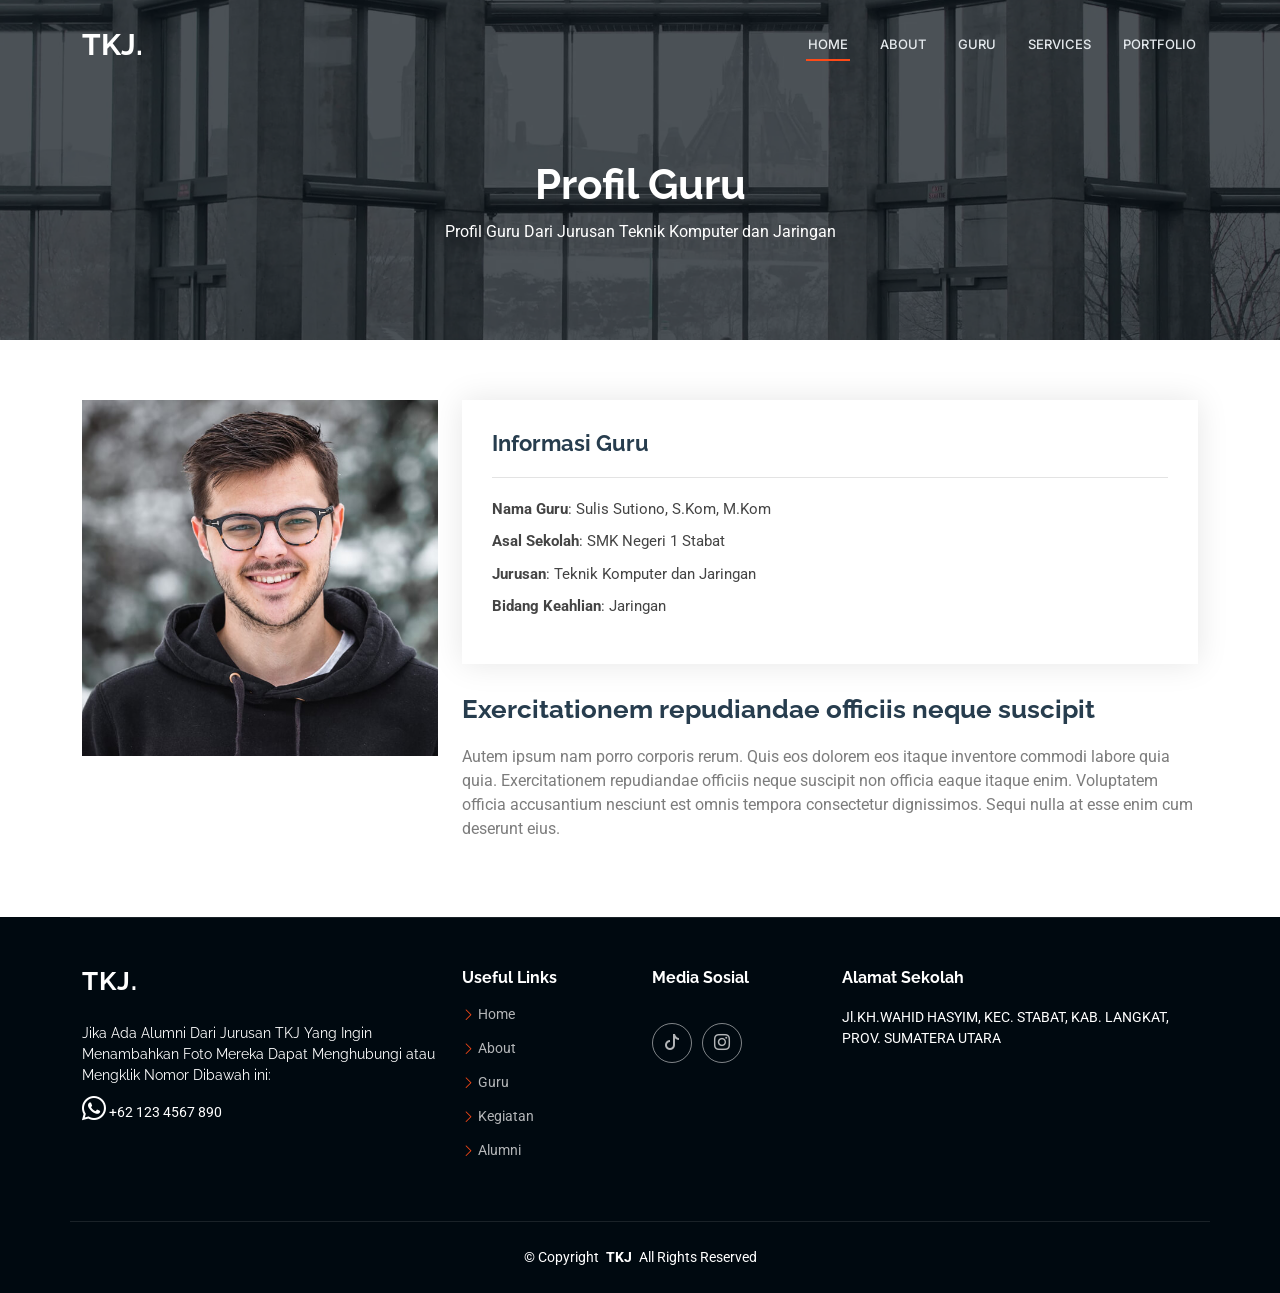
<file: profil-guru.html>
<!DOCTYPE html>
<html lang="en">

<head>
  <meta charset="utf-8">
  <meta content="width=device-width, initial-scale=1.0" name="viewport">
  <title>TKJ SMKN 1 Stabat</title>
  <meta name="description" content="">
  <meta name="keywords" content="">

  <!-- Favicons -->
  <link href="assets/img/favicon.png" rel="icon">
  <link href="assets/img/apple-touch-icon.png" rel="apple-touch-icon">

  <!-- Fonts -->
  <link href="https://fonts.googleapis.com" rel="preconnect">
  <link href="https://fonts.gstatic.com" rel="preconnect" crossorigin>
  <link href="https://fonts.googleapis.com/css2?family=Roboto:ital,wght@0,100;0,300;0,400;0,500;0,700;0,900;1,100;1,300;1,400;1,500;1,700;1,900&family=Raleway:ital,wght@0,100;0,200;0,300;0,400;0,500;0,600;0,700;0,800;0,900;1,100;1,200;1,300;1,400;1,500;1,600;1,700;1,800;1,900&family=Inter:wght@100;200;300;400;500;600;700;800;900&display=swap" rel="stylesheet">

  <!-- Vendor CSS Files -->
  <link href="assets/vendor/bootstrap/css/bootstrap.min.css" rel="stylesheet">
  <link href="assets/vendor/bootstrap-icons/bootstrap-icons.css" rel="stylesheet">
  <link href="assets/vendor/aos/aos.css" rel="stylesheet">
  <link href="assets/vendor/glightbox/css/glightbox.min.css" rel="stylesheet">
  <link href="assets/vendor/swiper/swiper-bundle.min.css" rel="stylesheet">

  <!-- Main CSS File -->
  <link href="assets/css/main.css" rel="stylesheet">

  <!-- =======================================================
  * Template Name: Dewi
  * Template URL: https://bootstrapmade.com/dewi-free-multi-purpose-html-template/
  * Updated: Aug 07 2024 with Bootstrap v5.3.3
  * Author: BootstrapMade.com
  * License: https://bootstrapmade.com/license/
  ======================================================== -->
</head>

<body class="portfolio-details-page">

  <header id="header" class="header d-flex align-items-center fixed-top">
    <div class="container-fluid container-xl position-relative d-flex align-items-center">

      <a href="index.html" class="logo d-flex align-items-center me-auto">
        <!-- Uncomment the line below if you also wish to use an image logo -->
        <!-- <img src="assets/img/logo.png" alt=""> -->
        <h1 class="sitename">TKJ.</h1>
      </a>

      <nav id="navmenu" class="navmenu">
        <ul>
          <li><a href="index.html" class="active">Home</a></li>
          <li><a href="index.html#about">About</a></li>
          <li><a href="index.html#team">Guru</a></li>
          <li><a href="index.html#services">Services</a></li>
          <li><a href="index.html#portfolio">Portfolio</a></li>
        </ul>
        <i class="mobile-nav-toggle d-xl-none bi bi-list"></i>
      </nav>

    </div>
  </header>

  <main class="main">

    <!-- Page Title -->
    <div class="page-title dark-background" data-aos="fade" style="background-image: url(assets/img/page-title-bg.webp);">
      <div class="container position-relative">
        <h1>Profil Guru</h1>
        <p>Profil Guru Dari Jurusan Teknik Komputer dan Jaringan</p>
      </div>
    </div><!-- End Page Title -->

        <section id="portfolio-details" class="portfolio-details section">

      <div class="container" data-aos="fade-up" data-aos-delay="100">

        <div class="row gy-4">

          <div class="col-lg-4">
            <div class="portfolio-details-slider">
              <div class="align-items-center">
                  <img src="assets/img/team/team-1.jpg" alt="">
              </div>
            </div>
          </div>

          <div class="col-lg-8">
            <div class="portfolio-info" data-aos="fade-up" data-aos-delay="200">
              <h3>Informasi Guru</h3>
              <ul>
                <li><strong>Nama Guru</strong>: Sulis Sutiono, S.Kom, M.Kom</li>
                <li><strong>Asal Sekolah</strong>: SMK Negeri 1 Stabat</li>
                <li><strong>Jurusan</strong>: Teknik Komputer dan Jaringan</li>
                <li><strong>Bidang Keahlian</strong>: Jaringan</li>
              </ul>
            </div>
            <div class="portfolio-description" data-aos="fade-up" data-aos-delay="300">
              <h2>Exercitationem repudiandae officiis neque suscipit</h2>
              <p>
                Autem ipsum nam porro corporis rerum. Quis eos dolorem eos itaque inventore commodi labore quia quia. Exercitationem repudiandae officiis neque suscipit non officia eaque itaque enim. Voluptatem officia accusantium nesciunt est omnis tempora consectetur dignissimos. Sequi nulla at esse enim cum deserunt eius.
              </p>
            </div>
          </div>

        </div>

      </div>

    </section><!-- /Portfolio Details Section -->

  </main>

  <footer id="footer" class="footer dark-background">

    <div class="container footer-top">
      <div class="row gy-4">
        <div class="col-lg-4 col-md-6 footer-about">
          <a href="index.html" class="logo d-flex align-items-center">
            <span class="sitename">TKJ.</span>
          </a>
          <div class="footer-contact pt-1">
            <p>Jika Ada Alumni Dari Jurusan TKJ Yang Ingin Menambahkan Foto Mereka Dapat Menghubungi atau Mengklik Nomor Dibawah ini:</p>
            <a class="link-wa" href="https://wa.me/6281234567890" target="_blank"><i class="fs-4 bi bi-whatsapp"></i> +62 123 4567 890 </a>
          </div>
        </div>

        <div class="col-lg-2 col-md-3 footer-links">
          <h4>Useful Links</h4>
          <ul>
            <li><i class="bi bi-chevron-right"></i> <a href="index.html">Home</a></li>
            <li><i class="bi bi-chevron-right"></i> <a href="index.html#about">About</a></li>
            <li><i class="bi bi-chevron-right"></i> <a href="index.html#team">Guru</a></li>
            <li><i class="bi bi-chevron-right"></i> <a href="index.html#services">Kegiatan</a></li>
            <li><i class="bi bi-chevron-right"></i> <a href="index.html#portofolio">Alumni</a></li>
          </ul>
        </div>

        <div class="col-lg-2 col-md-3 footer-links">
          <h4>Media Sosial</h4>
          <div class="social-links d-flex mt-4">
            <a href="https://tiktok.com"><i class="bi bi-tiktok"></i></a>
            <a href="https://instagram.com/official_tkjsmkn1" target="_blank"><i class="bi bi-instagram"></i></a>
          </div>
        </div>

        <div class="col-lg-4 col-md-6 footer-newsletter">
          <h4>Alamat Sekolah</h4>
          <p>Jl.KH.WAHID HASYIM, KEC. STABAT, KAB. LANGKAT, PROV. SUMATERA UTARA</p>
        </div>

      </div>
    </div>

    <div class="container copyright text-center mt-4">
      <p>© <span>Copyright</span> <strong class="px-1 sitename">TKJ</strong> <span>All Rights Reserved</span></p>
    </div>

  </footer>

  <!-- Scroll Top -->
  <a href="#" id="scroll-top" class="scroll-top d-flex align-items-center justify-content-center"><i class="bi bi-arrow-up-short"></i></a>

  <!-- Preloader -->
  <div id="preloader"></div>

  <!-- Vendor JS Files -->
  <script src="assets/vendor/bootstrap/js/bootstrap.bundle.min.js"></script>
  <script src="assets/vendor/php-email-form/validate.js"></script>
  <script src="assets/vendor/aos/aos.js"></script>
  <script src="assets/vendor/glightbox/js/glightbox.min.js"></script>
  <script src="assets/vendor/purecounter/purecounter_vanilla.js"></script>
  <script src="assets/vendor/swiper/swiper-bundle.min.js"></script>
  <script src="assets/vendor/imagesloaded/imagesloaded.pkgd.min.js"></script>
  <script src="assets/vendor/isotope-layout/isotope.pkgd.min.js"></script>

  <!-- Main JS File -->
  <script src="assets/js/main.js"></script>

</body>

</html>
</file>
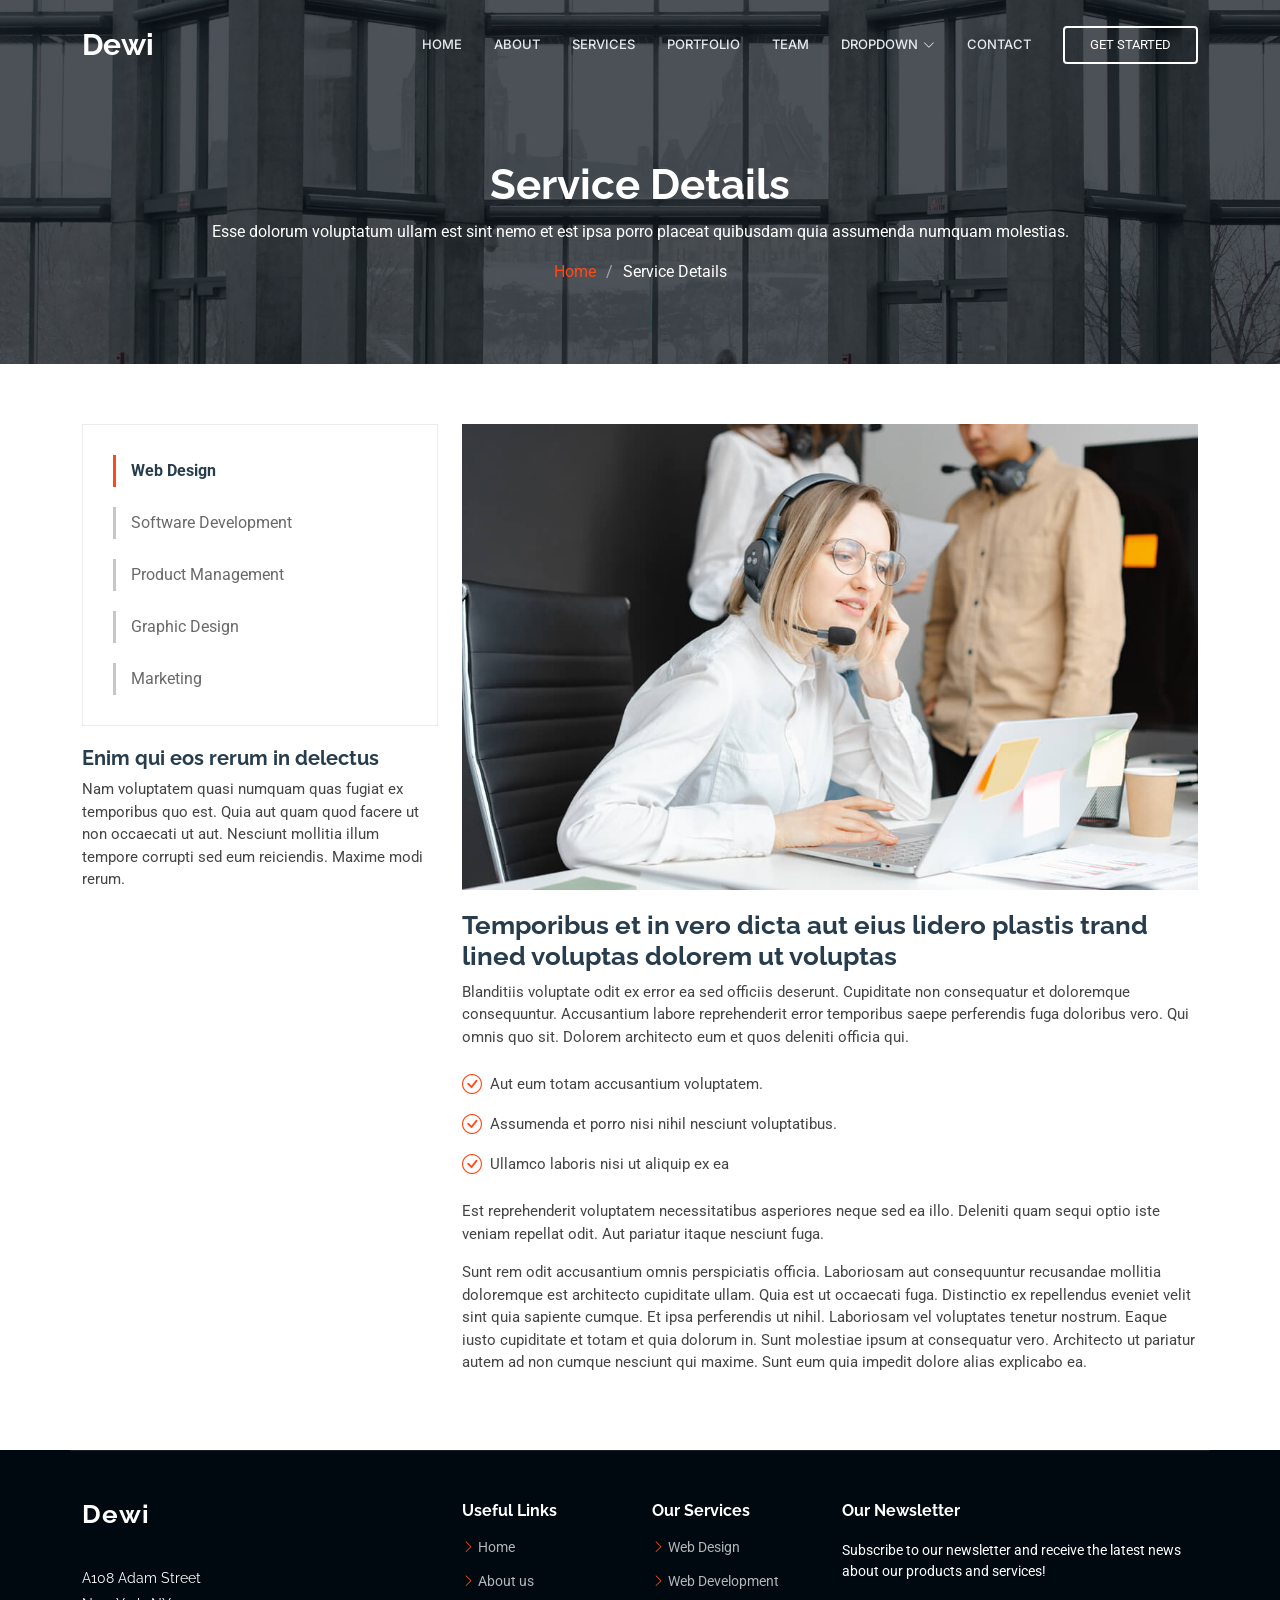
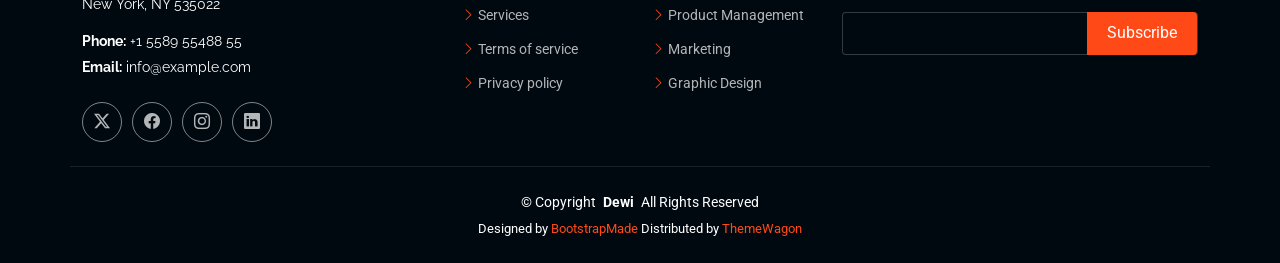
<file: service-details.html>
<!DOCTYPE html>
<html lang="en">

<head>
  <meta charset="utf-8">
  <meta content="width=device-width, initial-scale=1.0" name="viewport">
  <title>Service Details - Dewi Bootstrap Template</title>
  <meta name="description" content="">
  <meta name="keywords" content="">

  <!-- Favicons -->
  <link href="assets/img/favicon.png" rel="icon">
  <link href="assets/img/apple-touch-icon.png" rel="apple-touch-icon">

  <!-- Fonts -->
  <link href="https://fonts.googleapis.com" rel="preconnect">
  <link href="https://fonts.gstatic.com" rel="preconnect" crossorigin>
  <link href="https://fonts.googleapis.com/css2?family=Roboto:ital,wght@0,100;0,300;0,400;0,500;0,700;0,900;1,100;1,300;1,400;1,500;1,700;1,900&family=Raleway:ital,wght@0,100;0,200;0,300;0,400;0,500;0,600;0,700;0,800;0,900;1,100;1,200;1,300;1,400;1,500;1,600;1,700;1,800;1,900&family=Inter:wght@100;200;300;400;500;600;700;800;900&display=swap" rel="stylesheet">

  <!-- Vendor CSS Files -->
  <link href="assets/vendor/bootstrap/css/bootstrap.min.css" rel="stylesheet">
  <link href="assets/vendor/bootstrap-icons/bootstrap-icons.css" rel="stylesheet">
  <link href="assets/vendor/aos/aos.css" rel="stylesheet">
  <link href="assets/vendor/glightbox/css/glightbox.min.css" rel="stylesheet">
  <link href="assets/vendor/swiper/swiper-bundle.min.css" rel="stylesheet">

  <!-- Main CSS File -->
  <link href="assets/css/main.css" rel="stylesheet">

  <!-- =======================================================
  * Template Name: Dewi
  * Template URL: https://bootstrapmade.com/dewi-free-multi-purpose-html-template/
  * Updated: Aug 07 2024 with Bootstrap v5.3.3
  * Author: BootstrapMade.com
  * License: https://bootstrapmade.com/license/
  ======================================================== -->
</head>

<body class="service-details-page">

  <header id="header" class="header d-flex align-items-center fixed-top">
    <div class="container-fluid container-xl position-relative d-flex align-items-center">

      <a href="index.html" class="logo d-flex align-items-center me-auto">
        <!-- Uncomment the line below if you also wish to use an image logo -->
        <!-- <img src="assets/img/logo.png" alt=""> -->
        <h1 class="sitename">Dewi</h1>
      </a>

      <nav id="navmenu" class="navmenu">
        <ul>
          <li><a href="#hero">Home</a></li>
          <li><a href="#about">About</a></li>
          <li><a href="#services">Services</a></li>
          <li><a href="#portfolio">Portfolio</a></li>
          <li><a href="#team">Team</a></li>
          <li class="dropdown"><a href="#"><span>Dropdown</span> <i class="bi bi-chevron-down toggle-dropdown"></i></a>
            <ul>
              <li><a href="#">Dropdown 1</a></li>
              <li class="dropdown"><a href="#"><span>Deep Dropdown</span> <i class="bi bi-chevron-down toggle-dropdown"></i></a>
                <ul>
                  <li><a href="#">Deep Dropdown 1</a></li>
                  <li><a href="#">Deep Dropdown 2</a></li>
                  <li><a href="#">Deep Dropdown 3</a></li>
                  <li><a href="#">Deep Dropdown 4</a></li>
                  <li><a href="#">Deep Dropdown 5</a></li>
                </ul>
              </li>
              <li><a href="#">Dropdown 2</a></li>
              <li><a href="#">Dropdown 3</a></li>
              <li><a href="#">Dropdown 4</a></li>
            </ul>
          </li>
          <li><a href="#contact">Contact</a></li>
        </ul>
        <i class="mobile-nav-toggle d-xl-none bi bi-list"></i>
      </nav>

      <a class="cta-btn" href="index.html#about">Get Started</a>

    </div>
  </header>

  <main class="main">

    <!-- Page Title -->
    <div class="page-title dark-background" data-aos="fade" style="background-image: url(assets/img/page-title-bg.webp);">
      <div class="container position-relative">
        <h1>Service Details</h1>
        <p>Esse dolorum voluptatum ullam est sint nemo et est ipsa porro placeat quibusdam quia assumenda numquam molestias.</p>
        <nav class="breadcrumbs">
          <ol>
            <li><a href="index.html">Home</a></li>
            <li class="current">Service Details</li>
          </ol>
        </nav>
      </div>
    </div><!-- End Page Title -->

    <!-- Service Details Section -->
    <section id="service-details" class="service-details section">

      <div class="container">

        <div class="row gy-4">

          <div class="col-lg-4" data-aos="fade-up" data-aos-delay="100">
            <div class="services-list">
              <a href="#" class="active">Web Design</a>
              <a href="#">Software Development</a>
              <a href="#">Product Management</a>
              <a href="#">Graphic Design</a>
              <a href="#">Marketing</a>
            </div>

            <h4>Enim qui eos rerum in delectus</h4>
            <p>Nam voluptatem quasi numquam quas fugiat ex temporibus quo est. Quia aut quam quod facere ut non occaecati ut aut. Nesciunt mollitia illum tempore corrupti sed eum reiciendis. Maxime modi rerum.</p>
          </div>

          <div class="col-lg-8" data-aos="fade-up" data-aos-delay="200">
            <img src="assets/img/services.jpg" alt="" class="img-fluid services-img">
            <h3>Temporibus et in vero dicta aut eius lidero plastis trand lined voluptas dolorem ut voluptas</h3>
            <p>
              Blanditiis voluptate odit ex error ea sed officiis deserunt. Cupiditate non consequatur et doloremque consequuntur. Accusantium labore reprehenderit error temporibus saepe perferendis fuga doloribus vero. Qui omnis quo sit. Dolorem architecto eum et quos deleniti officia qui.
            </p>
            <ul>
              <li><i class="bi bi-check-circle"></i> <span>Aut eum totam accusantium voluptatem.</span></li>
              <li><i class="bi bi-check-circle"></i> <span>Assumenda et porro nisi nihil nesciunt voluptatibus.</span></li>
              <li><i class="bi bi-check-circle"></i> <span>Ullamco laboris nisi ut aliquip ex ea</span></li>
            </ul>
            <p>
              Est reprehenderit voluptatem necessitatibus asperiores neque sed ea illo. Deleniti quam sequi optio iste veniam repellat odit. Aut pariatur itaque nesciunt fuga.
            </p>
            <p>
              Sunt rem odit accusantium omnis perspiciatis officia. Laboriosam aut consequuntur recusandae mollitia doloremque est architecto cupiditate ullam. Quia est ut occaecati fuga. Distinctio ex repellendus eveniet velit sint quia sapiente cumque. Et ipsa perferendis ut nihil. Laboriosam vel voluptates tenetur nostrum. Eaque iusto cupiditate et totam et quia dolorum in. Sunt molestiae ipsum at consequatur vero. Architecto ut pariatur autem ad non cumque nesciunt qui maxime. Sunt eum quia impedit dolore alias explicabo ea.
            </p>
          </div>

        </div>

      </div>

    </section><!-- /Service Details Section -->

  </main>

  <footer id="footer" class="footer dark-background">

    <div class="container footer-top">
      <div class="row gy-4">
        <div class="col-lg-4 col-md-6 footer-about">
          <a href="index.html" class="logo d-flex align-items-center">
            <span class="sitename">Dewi</span>
          </a>
          <div class="footer-contact pt-3">
            <p>A108 Adam Street</p>
            <p>New York, NY 535022</p>
            <p class="mt-3"><strong>Phone:</strong> <span>+1 5589 55488 55</span></p>
            <p><strong>Email:</strong> <span>info@example.com</span></p>
          </div>
          <div class="social-links d-flex mt-4">
            <a href=""><i class="bi bi-twitter-x"></i></a>
            <a href=""><i class="bi bi-facebook"></i></a>
            <a href=""><i class="bi bi-instagram"></i></a>
            <a href=""><i class="bi bi-linkedin"></i></a>
          </div>
        </div>

        <div class="col-lg-2 col-md-3 footer-links">
          <h4>Useful Links</h4>
          <ul>
            <li><i class="bi bi-chevron-right"></i> <a href="#">Home</a></li>
            <li><i class="bi bi-chevron-right"></i> <a href="#">About us</a></li>
            <li><i class="bi bi-chevron-right"></i> <a href="#">Services</a></li>
            <li><i class="bi bi-chevron-right"></i> <a href="#">Terms of service</a></li>
            <li><i class="bi bi-chevron-right"></i> <a href="#">Privacy policy</a></li>
          </ul>
        </div>

        <div class="col-lg-2 col-md-3 footer-links">
          <h4>Our Services</h4>
          <ul>
            <li><i class="bi bi-chevron-right"></i> <a href="#">Web Design</a></li>
            <li><i class="bi bi-chevron-right"></i> <a href="#">Web Development</a></li>
            <li><i class="bi bi-chevron-right"></i> <a href="#">Product Management</a></li>
            <li><i class="bi bi-chevron-right"></i> <a href="#">Marketing</a></li>
            <li><i class="bi bi-chevron-right"></i> <a href="#">Graphic Design</a></li>
          </ul>
        </div>

        <div class="col-lg-4 col-md-12 footer-newsletter">
          <h4>Our Newsletter</h4>
          <p>Subscribe to our newsletter and receive the latest news about our products and services!</p>
          <form action="forms/newsletter.php" method="post" class="php-email-form">
            <div class="newsletter-form"><input type="email" name="email"><input type="submit" value="Subscribe"></div>
            <div class="loading">Loading</div>
            <div class="error-message"></div>
            <div class="sent-message">Your subscription request has been sent. Thank you!</div>
          </form>
        </div>

      </div>
    </div>

    <div class="container copyright text-center mt-4">
      <p>© <span>Copyright</span> <strong class="px-1 sitename">Dewi</strong> <span>All Rights Reserved</span></p>
      <div class="credits">
        <!-- All the links in the footer should remain intact. -->
        <!-- You can delete the links only if you've purchased the pro version. -->
        <!-- Licensing information: https://bootstrapmade.com/license/ -->
        <!-- Purchase the pro version with working PHP/AJAX contact form: [buy-url] -->
        Designed by <a href="https://bootstrapmade.com/">BootstrapMade</a> Distributed by <a href=“https://themewagon.com>ThemeWagon
      </div>
    </div>

  </footer>

  <!-- Scroll Top -->
  <a href="#" id="scroll-top" class="scroll-top d-flex align-items-center justify-content-center"><i class="bi bi-arrow-up-short"></i></a>

  <!-- Preloader -->
  <div id="preloader"></div>

  <!-- Vendor JS Files -->
  <script src="assets/vendor/bootstrap/js/bootstrap.bundle.min.js"></script>
  <script src="assets/vendor/php-email-form/validate.js"></script>
  <script src="assets/vendor/aos/aos.js"></script>
  <script src="assets/vendor/glightbox/js/glightbox.min.js"></script>
  <script src="assets/vendor/purecounter/purecounter_vanilla.js"></script>
  <script src="assets/vendor/swiper/swiper-bundle.min.js"></script>
  <script src="assets/vendor/imagesloaded/imagesloaded.pkgd.min.js"></script>
  <script src="assets/vendor/isotope-layout/isotope.pkgd.min.js"></script>

  <!-- Main JS File -->
  <script src="assets/js/main.js"></script>

</body>

</html>
</file>
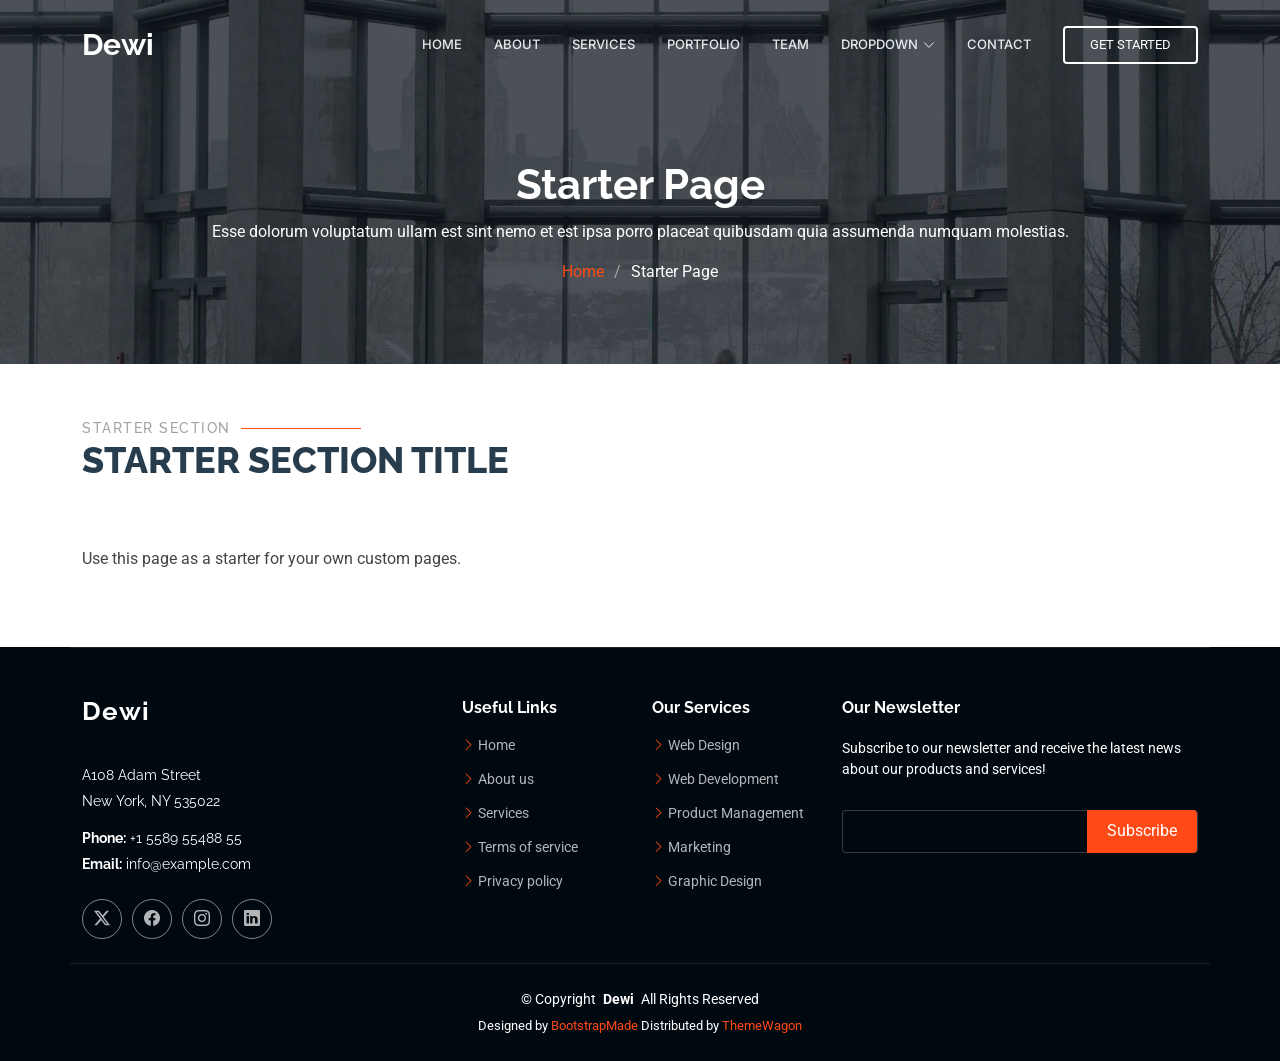
<file: starter-page.html>
<!DOCTYPE html>
<html lang="en">

<head>
  <meta charset="utf-8">
  <meta content="width=device-width, initial-scale=1.0" name="viewport">
  <title>TKJ SMKN 1 Stabat</title>
  <meta name="description" content="">
  <meta name="keywords" content="">

  <!-- Favicons -->
  <link href="assets/img/favicon.png" rel="icon">
  <link href="assets/img/apple-touch-icon.png" rel="apple-touch-icon">

  <!-- Fonts -->
  <link href="https://fonts.googleapis.com" rel="preconnect">
  <link href="https://fonts.gstatic.com" rel="preconnect" crossorigin>
  <link href="https://fonts.googleapis.com/css2?family=Roboto:ital,wght@0,100;0,300;0,400;0,500;0,700;0,900;1,100;1,300;1,400;1,500;1,700;1,900&family=Raleway:ital,wght@0,100;0,200;0,300;0,400;0,500;0,600;0,700;0,800;0,900;1,100;1,200;1,300;1,400;1,500;1,600;1,700;1,800;1,900&family=Inter:wght@100;200;300;400;500;600;700;800;900&display=swap" rel="stylesheet">

  <!-- Vendor CSS Files -->
  <link href="assets/vendor/bootstrap/css/bootstrap.min.css" rel="stylesheet">
  <link href="assets/vendor/bootstrap-icons/bootstrap-icons.css" rel="stylesheet">
  <link href="assets/vendor/aos/aos.css" rel="stylesheet">
  <link href="assets/vendor/glightbox/css/glightbox.min.css" rel="stylesheet">
  <link href="assets/vendor/swiper/swiper-bundle.min.css" rel="stylesheet">

  <!-- Main CSS File -->
  <link href="assets/css/main.css" rel="stylesheet">

  <!-- =======================================================
  * Template Name: Dewi
  * Template URL: https://bootstrapmade.com/dewi-free-multi-purpose-html-template/
  * Updated: Aug 07 2024 with Bootstrap v5.3.3
  * Author: BootstrapMade.com
  * License: https://bootstrapmade.com/license/
  ======================================================== -->
</head>

<body class="starter-page-page">

  <header id="header" class="header d-flex align-items-center fixed-top">
    <div class="container-fluid container-xl position-relative d-flex align-items-center">

      <a href="index.html" class="logo d-flex align-items-center me-auto">
        <!-- Uncomment the line below if you also wish to use an image logo -->
        <!-- <img src="assets/img/logo.png" alt=""> -->
        <h1 class="sitename">Dewi</h1>
      </a>

      <nav id="navmenu" class="navmenu">
        <ul>
          <li><a href="#hero">Home</a></li>
          <li><a href="#about">About</a></li>
          <li><a href="#services">Services</a></li>
          <li><a href="#portfolio">Portfolio</a></li>
          <li><a href="#team">Team</a></li>
          <li class="dropdown"><a href="#"><span>Dropdown</span> <i class="bi bi-chevron-down toggle-dropdown"></i></a>
            <ul>
              <li><a href="#">Dropdown 1</a></li>
              <li class="dropdown"><a href="#"><span>Deep Dropdown</span> <i class="bi bi-chevron-down toggle-dropdown"></i></a>
                <ul>
                  <li><a href="#">Deep Dropdown 1</a></li>
                  <li><a href="#">Deep Dropdown 2</a></li>
                  <li><a href="#">Deep Dropdown 3</a></li>
                  <li><a href="#">Deep Dropdown 4</a></li>
                  <li><a href="#">Deep Dropdown 5</a></li>
                </ul>
              </li>
              <li><a href="#">Dropdown 2</a></li>
              <li><a href="#">Dropdown 3</a></li>
              <li><a href="#">Dropdown 4</a></li>
            </ul>
          </li>
          <li><a href="#contact">Contact</a></li>
        </ul>
        <i class="mobile-nav-toggle d-xl-none bi bi-list"></i>
      </nav>

      <a class="cta-btn" href="index.html#about">Get Started</a>

    </div>
  </header>

  <main class="main">

    <!-- Page Title -->
    <div class="page-title dark-background" data-aos="fade" style="background-image: url(assets/img/page-title-bg.webp);">
      <div class="container position-relative">
        <h1>Starter Page</h1>
        <p>Esse dolorum voluptatum ullam est sint nemo et est ipsa porro placeat quibusdam quia assumenda numquam molestias.</p>
        <nav class="breadcrumbs">
          <ol>
            <li><a href="index.html">Home</a></li>
            <li class="current">Starter Page</li>
          </ol>
        </nav>
      </div>
    </div><!-- End Page Title -->

    <!-- Starter Section Section -->
    <section id="starter-section" class="starter-section section">

      <!-- Section Title -->
      <div class="container section-title" data-aos="fade-up">
        <h2>Starter Section</h2>
        <p>Starter Section Title<br></p>
      </div><!-- End Section Title -->

      <div class="container" data-aos="fade-up">
        <p>Use this page as a starter for your own custom pages.</p>
      </div>

    </section><!-- /Starter Section Section -->

  </main>

  <footer id="footer" class="footer dark-background">

    <div class="container footer-top">
      <div class="row gy-4">
        <div class="col-lg-4 col-md-6 footer-about">
          <a href="index.html" class="logo d-flex align-items-center">
            <span class="sitename">Dewi</span>
          </a>
          <div class="footer-contact pt-3">
            <p>A108 Adam Street</p>
            <p>New York, NY 535022</p>
            <p class="mt-3"><strong>Phone:</strong> <span>+1 5589 55488 55</span></p>
            <p><strong>Email:</strong> <span>info@example.com</span></p>
          </div>
          <div class="social-links d-flex mt-4">
            <a href=""><i class="bi bi-twitter-x"></i></a>
            <a href=""><i class="bi bi-facebook"></i></a>
            <a href=""><i class="bi bi-instagram"></i></a>
            <a href=""><i class="bi bi-linkedin"></i></a>
          </div>
        </div>

        <div class="col-lg-2 col-md-3 footer-links">
          <h4>Useful Links</h4>
          <ul>
            <li><i class="bi bi-chevron-right"></i> <a href="#">Home</a></li>
            <li><i class="bi bi-chevron-right"></i> <a href="#">About us</a></li>
            <li><i class="bi bi-chevron-right"></i> <a href="#">Services</a></li>
            <li><i class="bi bi-chevron-right"></i> <a href="#">Terms of service</a></li>
            <li><i class="bi bi-chevron-right"></i> <a href="#">Privacy policy</a></li>
          </ul>
        </div>

        <div class="col-lg-2 col-md-3 footer-links">
          <h4>Our Services</h4>
          <ul>
            <li><i class="bi bi-chevron-right"></i> <a href="#">Web Design</a></li>
            <li><i class="bi bi-chevron-right"></i> <a href="#">Web Development</a></li>
            <li><i class="bi bi-chevron-right"></i> <a href="#">Product Management</a></li>
            <li><i class="bi bi-chevron-right"></i> <a href="#">Marketing</a></li>
            <li><i class="bi bi-chevron-right"></i> <a href="#">Graphic Design</a></li>
          </ul>
        </div>

        <div class="col-lg-4 col-md-12 footer-newsletter">
          <h4>Our Newsletter</h4>
          <p>Subscribe to our newsletter and receive the latest news about our products and services!</p>
          <form action="forms/newsletter.php" method="post" class="php-email-form">
            <div class="newsletter-form"><input type="email" name="email"><input type="submit" value="Subscribe"></div>
            <div class="loading">Loading</div>
            <div class="error-message"></div>
            <div class="sent-message">Your subscription request has been sent. Thank you!</div>
          </form>
        </div>

      </div>
    </div>

    <div class="container copyright text-center mt-4">
      <p>© <span>Copyright</span> <strong class="px-1 sitename">Dewi</strong> <span>All Rights Reserved</span></p>
      <div class="credits">
        <!-- All the links in the footer should remain intact. -->
        <!-- You can delete the links only if you've purchased the pro version. -->
        <!-- Licensing information: https://bootstrapmade.com/license/ -->
        <!-- Purchase the pro version with working PHP/AJAX contact form: [buy-url] -->
        Designed by <a href="https://bootstrapmade.com/">BootstrapMade</a> Distributed by <a href=“https://themewagon.com>ThemeWagon
      </div>
    </div>

  </footer>

  <!-- Scroll Top -->
  <a href="#" id="scroll-top" class="scroll-top d-flex align-items-center justify-content-center"><i class="bi bi-arrow-up-short"></i></a>

  <!-- Preloader -->
  <div id="preloader"></div>

  <!-- Vendor JS Files -->
  <script src="assets/vendor/bootstrap/js/bootstrap.bundle.min.js"></script>
  <script src="assets/vendor/php-email-form/validate.js"></script>
  <script src="assets/vendor/aos/aos.js"></script>
  <script src="assets/vendor/glightbox/js/glightbox.min.js"></script>
  <script src="assets/vendor/purecounter/purecounter_vanilla.js"></script>
  <script src="assets/vendor/swiper/swiper-bundle.min.js"></script>
  <script src="assets/vendor/imagesloaded/imagesloaded.pkgd.min.js"></script>
  <script src="assets/vendor/isotope-layout/isotope.pkgd.min.js"></script>

  <!-- Main JS File -->
  <script src="assets/js/main.js"></script>

</body>

</html>
</file>
<file: assets/css/main.css>
/**
* Template Name: Dewi
* Template URL: https://bootstrapmade.com/dewi-free-multi-purpose-html-template/
* Updated: Aug 07 2024 with Bootstrap v5.3.3
* Author: BootstrapMade.com
* License: https://bootstrapmade.com/license/
*/

/*--------------------------------------------------------------
# Font & Color Variables
# Help: https://bootstrapmade.com/color-system/
--------------------------------------------------------------*/
/* Fonts */
:root {
  --default-font: "Roboto",  system-ui, -apple-system, "Segoe UI", Roboto, "Helvetica Neue", Arial, "Noto Sans", "Liberation Sans", sans-serif, "Apple Color Emoji", "Segoe UI Emoji", "Segoe UI Symbol", "Noto Color Emoji";
  --heading-font: "Raleway",  sans-serif;
  --nav-font: "Inter",  sans-serif;
}

/* Global Colors - The following color variables are used throughout the website. Updating them here will change the color scheme of the entire website */
:root { 
  --background-color: #ffffff; /* Background color for the entire website, including individual sections */
  --default-color: #444444; /* Default color used for the majority of the text content across the entire website */
  --heading-color: #273d4e; /* Color for headings, subheadings and title throughout the website */
  --accent-color: #ff4a17; /* Accent color that represents your brand on the website. It's used for buttons, links, and other elements that need to stand out */
  --surface-color: #ffffff; /* The surface color is used as a background of boxed elements within sections, such as cards, icon boxes, or other elements that require a visual separation from the global background. */
  --contrast-color: #ffffff; /* Contrast color for text, ensuring readability against backgrounds of accent, heading, or default colors. */
}

/* Nav Menu Colors - The following color variables are used specifically for the navigation menu. They are separate from the global colors to allow for more customization options */
:root {
  --nav-color: #e5eaee;  /* The default color of the main navmenu links */
  --nav-hover-color: #ff4a17; /* Applied to main navmenu links when they are hovered over or active */
  --nav-mobile-background-color: #ffffff; /* Used as the background color for mobile navigation menu */
  --nav-dropdown-background-color: #ffffff; /* Used as the background color for dropdown items that appear when hovering over primary navigation items */
  --nav-dropdown-color: #444444; /* Used for navigation links of the dropdown items in the navigation menu. */
  --nav-dropdown-hover-color: #ff4a17; /* Similar to --nav-hover-color, this color is applied to dropdown navigation links when they are hovered over. */
}

/* Color Presets - These classes override global colors when applied to any section or element, providing reuse of the sam color scheme. */

.light-background {
  --background-color: #f1f4fa;
  --surface-color: #ffffff;
}

.dark-background {
  --background-color: #000910;
  --default-color: #ffffff;
  --heading-color: #ffffff;
  --surface-color: #28323a;
  --contrast-color: #ffffff;
}

/* Smooth scroll */
:root {
  scroll-behavior: smooth;
}

/*--------------------------------------------------------------
# General Styling & Shared Classes
--------------------------------------------------------------*/
body {
  color: var(--default-color);
  background-color: var(--background-color);
  font-family: var(--default-font);
}

a {
  color: var(--accent-color);
  text-decoration: none;
  transition: 0.3s;
}

a:hover {
  color: color-mix(in srgb, var(--accent-color), transparent 25%);
  text-decoration: none;
}

h1,
h2,
h3,
h4,
h5,
h6 {
  color: var(--heading-color);
  font-family: var(--heading-font);
}

/* PHP Email Form Messages
------------------------------*/
.php-email-form .error-message {
  display: none;
  background: #df1529;
  color: #ffffff;
  text-align: left;
  padding: 15px;
  margin-bottom: 24px;
  font-weight: 600;
}

.php-email-form .sent-message {
  display: none;
  color: #ffffff;
  background: #059652;
  text-align: center;
  padding: 15px;
  margin-bottom: 24px;
  font-weight: 600;
}

.php-email-form .loading {
  display: none;
  background: var(--surface-color);
  text-align: center;
  padding: 15px;
  margin-bottom: 24px;
}

.php-email-form .loading:before {
  content: "";
  display: inline-block;
  border-radius: 50%;
  width: 24px;
  height: 24px;
  margin: 0 10px -6px 0;
  border: 3px solid var(--accent-color);
  border-top-color: var(--surface-color);
  animation: php-email-form-loading 1s linear infinite;
}

@keyframes php-email-form-loading {
  0% {
    transform: rotate(0deg);
  }

  100% {
    transform: rotate(360deg);
  }
}

/* Pulsating Play Button
------------------------------*/
.pulsating-play-btn {
  width: 94px;
  height: 94px;
  background: radial-gradient(var(--accent-color) 50%, color-mix(in srgb, var(--accent-color), transparent 75%) 52%);
  border-radius: 50%;
  display: block;
  position: relative;
  overflow: hidden;
}

.pulsating-play-btn:before {
  content: "";
  position: absolute;
  width: 120px;
  height: 120px;
  animation-delay: 0s;
  animation: pulsate-play-btn 2s;
  animation-direction: forwards;
  animation-iteration-count: infinite;
  animation-timing-function: steps;
  opacity: 1;
  border-radius: 50%;
  border: 5px solid color-mix(in srgb, var(--accent-color), transparent 30%);
  top: -15%;
  left: -15%;
  background: rgba(198, 16, 0, 0);
}

.pulsating-play-btn:after {
  content: "";
  position: absolute;
  left: 50%;
  top: 50%;
  transform: translateX(-40%) translateY(-50%);
  width: 0;
  height: 0;
  border-top: 10px solid transparent;
  border-bottom: 10px solid transparent;
  border-left: 15px solid #fff;
  z-index: 100;
  transition: all 400ms cubic-bezier(0.55, 0.055, 0.675, 0.19);
}

.pulsating-play-btn:hover:before {
  content: "";
  position: absolute;
  left: 50%;
  top: 50%;
  transform: translateX(-40%) translateY(-50%);
  width: 0;
  height: 0;
  border: none;
  border-top: 10px solid transparent;
  border-bottom: 10px solid transparent;
  border-left: 15px solid #fff;
  z-index: 200;
  animation: none;
  border-radius: 0;
}

.pulsating-play-btn:hover:after {
  border-left: 15px solid var(--accent-color);
  transform: scale(20);
}

@keyframes pulsate-play-btn {
  0% {
    transform: scale(0.6, 0.6);
    opacity: 1;
  }

  100% {
    transform: scale(1, 1);
    opacity: 0;
  }
}

/*--------------------------------------------------------------
# Global Header
--------------------------------------------------------------*/
.header {
  --background-color: rgba(0, 0, 0, 0);
  --default-color: #ffffff;
  --heading-color: #ffffff;
  color: var(--default-color);
  background-color: var(--background-color);
  padding: 20px 0;
  transition: all 0.5s;
  z-index: 997;
}

.header .logo {
  line-height: 1;
}

.header .logo img {
  max-height: 36px;
  margin-right: 8px;
}

.header .logo h1 {
  font-size: 30px;
  margin: 0;
  font-weight: 700;
  color: var(--heading-color);
}

.header .cta-btn,
.header .cta-btn:focus {
  color: var(--contrast-color);
  font-size: 13px;
  padding: 7px 25px;
  margin: 0 0 0 30px;
  border-radius: 4px;
  transition: 0.3s;
  text-transform: uppercase;
  border: 2px solid var(--contrast-color);
}

.header .cta-btn:hover,
.header .cta-btn:focus:hover {
  color: var(--contrast-color);
  background: var(--accent-color);
  border-color: var(--accent-color);
}

@media (max-width: 1200px) {
  .header .logo {
    order: 1;
  }

  .header .cta-btn {
    order: 2;
    margin: 0 15px 0 0;
    padding: 6px 15px;
  }

  .header .navmenu {
    order: 3;
  }
}

.scrolled .header {
  box-shadow: 0px 0 18px rgba(0, 0, 0, 0.1);
}

/* Global Header on Scroll
------------------------------*/
.scrolled .header {
  --background-color: rgba(21, 34, 43, 0.85);
}

/*--------------------------------------------------------------
# Navigation Menu
--------------------------------------------------------------*/
/* Desktop Navigation */
@media (min-width: 1200px) {
  .navmenu {
    padding: 0;
  }

  .navmenu ul {
    margin: 0;
    padding: 0;
    display: flex;
    list-style: none;
    align-items: center;
  }

  .navmenu li {
    position: relative;
  }

  .navmenu>ul>li {
    white-space: nowrap;
    padding: 15px 14px;
  }

  .navmenu>ul>li:last-child {
    padding-right: 0;
  }

  .navmenu a,
  .navmenu a:focus {
    color: var(--nav-color);
    font-size: 13px;
    padding: 0 2px;
    font-family: var(--nav-font);
    font-weight: 500;
    display: flex;
    align-items: center;
    justify-content: space-between;
    white-space: nowrap;
    transition: 0.3s;
    position: relative;
    text-transform: uppercase;
  }

  .navmenu a i,
  .navmenu a:focus i {
    font-size: 12px;
    line-height: 0;
    margin-left: 5px;
    transition: 0.3s;
  }

  .navmenu>ul>li>a:before {
    content: "";
    position: absolute;
    height: 2px;
    bottom: -6px;
    left: 0;
    background-color: var(--nav-hover-color);
    visibility: hidden;
    width: 0px;
    transition: all 0.3s ease-in-out 0s;
  }

  .navmenu a:hover:before,
  .navmenu li:hover>a:before,
  .navmenu .active:before {
    visibility: visible;
    width: 100%;
  }

  .navmenu li:hover>a,
  .navmenu .active,
  .navmenu .active:focus {
    color: color-mix(in srgb, var(--nav-color) 90%, white 15%);
  }

  .navmenu .dropdown ul {
    margin: 0;
    padding: 10px 0;
    background: var(--nav-dropdown-background-color);
    display: block;
    position: absolute;
    visibility: hidden;
    left: 14px;
    top: 130%;
    opacity: 0;
    transition: 0.3s;
    border-radius: 4px;
    z-index: 99;
    box-shadow: 0px 0px 30px rgba(0, 0, 0, 0.1);
  }

  .navmenu .dropdown ul li {
    min-width: 200px;
  }

  .navmenu .dropdown ul a {
    padding: 10px 20px;
    font-size: 15px;
    text-transform: none;
    color: var(--nav-dropdown-color);
  }

  .navmenu .dropdown ul a i {
    font-size: 12px;
  }

  .navmenu .dropdown ul a:hover,
  .navmenu .dropdown ul .active:hover,
  .navmenu .dropdown ul li:hover>a {
    color: var(--nav-dropdown-hover-color);
  }

  .navmenu .dropdown:hover>ul {
    opacity: 1;
    top: 100%;
    visibility: visible;
  }

  .navmenu .dropdown .dropdown ul {
    top: 0;
    left: -90%;
    visibility: hidden;
  }

  .navmenu .dropdown .dropdown:hover>ul {
    opacity: 1;
    top: 0;
    left: -100%;
    visibility: visible;
  }
}

/* Mobile Navigation */
@media (max-width: 1199px) {
  .mobile-nav-toggle {
    color: var(--nav-color);
    font-size: 28px;
    line-height: 0;
    margin-right: 10px;
    cursor: pointer;
    transition: color 0.3s;
  }

  .navmenu {
    padding: 0;
    z-index: 9997;
  }

  .navmenu ul {
    display: none;
    list-style: none;
    position: absolute;
    inset: 60px 20px 20px 20px;
    padding: 10px 0;
    margin: 0;
    border-radius: 6px;
    background-color: var(--nav-mobile-background-color);
    border: 1px solid color-mix(in srgb, var(--default-color), transparent 90%);
    box-shadow: none;
    overflow-y: auto;
    transition: 0.3s;
    z-index: 9998;
  }

  .navmenu a,
  .navmenu a:focus {
    color: var(--nav-dropdown-color);
    padding: 10px 20px;
    font-family: var(--nav-font);
    font-size: 17px;
    font-weight: 500;
    display: flex;
    align-items: center;
    justify-content: space-between;
    white-space: nowrap;
    transition: 0.3s;
  }

  .navmenu a i,
  .navmenu a:focus i {
    font-size: 12px;
    line-height: 0;
    margin-left: 5px;
    width: 30px;
    height: 30px;
    display: flex;
    align-items: center;
    justify-content: center;
    border-radius: 50%;
    transition: 0.3s;
    background-color: color-mix(in srgb, var(--accent-color), transparent 90%);
  }

  .navmenu a i:hover,
  .navmenu a:focus i:hover {
    background-color: var(--accent-color);
    color: var(--contrast-color);
  }

  .navmenu a:hover,
  .navmenu .active,
  .navmenu .active:focus {
    color: var(--nav-dropdown-hover-color);
  }

  .navmenu .active i,
  .navmenu .active:focus i {
    background-color: var(--accent-color);
    color: var(--contrast-color);
    transform: rotate(180deg);
  }

  .navmenu .dropdown ul {
    position: static;
    display: none;
    z-index: 99;
    padding: 10px 0;
    margin: 10px 20px;
    background-color: var(--nav-dropdown-background-color);
    transition: all 0.5s ease-in-out;
  }

  .navmenu .dropdown ul ul {
    background-color: rgba(33, 37, 41, 0.1);
  }

  .navmenu .dropdown>.dropdown-active {
    display: block;
    background-color: rgba(33, 37, 41, 0.03);
  }

  .mobile-nav-active {
    overflow: hidden;
  }

  .mobile-nav-active .mobile-nav-toggle {
    color: #fff;
    position: absolute;
    font-size: 32px;
    top: 15px;
    right: 15px;
    margin-right: 0;
    z-index: 9999;
  }

  .mobile-nav-active .navmenu {
    position: fixed;
    overflow: hidden;
    inset: 0;
    background: rgba(33, 37, 41, 0.8);
    transition: 0.3s;
  }

  .mobile-nav-active .navmenu>ul {
    display: block;
  }
}

/*--------------------------------------------------------------
# Global Footer
--------------------------------------------------------------*/
.footer {
  color: var(--default-color);
  background-color: var(--background-color);
  font-size: 14px;
  position: relative;
}

.footer .footer-top {
  padding-top: 50px;
  border-top: 1px solid color-mix(in srgb, var(--default-color), transparent 90%);
}

.footer .footer-about .logo {
  line-height: 1;
  margin-bottom: 25px;
}

.footer .footer-about .logo img {
  max-height: 40px;
  margin-right: 6px;
}

.footer .footer-about .logo span {
  font-size: 26px;
  font-weight: 700;
  letter-spacing: 1px;
  font-family: var(--heading-font);
  color: var(--heading-color);
}

.footer .footer-about p {
  font-size: 14px;
  font-family: var(--heading-font);
}

.footer .social-links a {
  display: flex;
  align-items: center;
  justify-content: center;
  width: 40px;
  height: 40px;
  border-radius: 50%;
  border: 1px solid color-mix(in srgb, var(--default-color), transparent 50%);
  font-size: 16px;
  color: color-mix(in srgb, var(--default-color), transparent 30%);
  margin-right: 10px;
  transition: 0.3s;
}

.footer .social-links a:hover {
  color: var(--accent-color);
  border-color: var(--accent-color);
}

.footer h4 {
  font-size: 16px;
  font-weight: bold;
  position: relative;
  padding-bottom: 12px;
}

.footer .footer-links {
  margin-bottom: 30px;
}

.footer .footer-links ul {
  list-style: none;
  padding: 0;
  margin: 0;
}

.footer .footer-links ul i {
  padding-right: 3px;
  font-size: 13px;
  line-height: 0;
  color: var(--accent-color);
}

.footer .footer-links ul li {
  padding: 10px 0;
  display: flex;
  align-items: center;
}

.footer .footer-links ul li:first-child {
  padding-top: 0;
}

.footer .footer-links ul a {
  color: color-mix(in srgb, var(--default-color), transparent 30%);
  display: inline-block;
  line-height: 1;
}

.footer .footer-links ul a:hover {
  color: var(--accent-color);
}

.footer .footer-contact p {
  margin-bottom: 5px;
}

.footer .footer-newsletter .newsletter-form {
  margin-top: 30px;
  margin-bottom: 15px;
  padding: 6px 8px;
  position: relative;
  border-radius: 4px;
  border: 1px solid color-mix(in srgb, var(--default-color), transparent 80%);
  display: flex;
  background-color: var(--background-color);
  transition: 0.3s;
}

.footer .footer-newsletter .newsletter-form:focus-within {
  border-color: var(--accent-color);
}

.footer .footer-newsletter .newsletter-form input[type=email] {
  border: 0;
  padding: 4px;
  width: 100%;
  background-color: var(--background-color);
  color: var(--default-color);
}

.footer .footer-newsletter .newsletter-form input[type=email]:focus-visible {
  outline: none;
}

.footer .footer-newsletter .newsletter-form input[type=submit] {
  border: 0;
  font-size: 16px;
  padding: 0 20px;
  margin: -7px -8px -7px 0;
  background: var(--accent-color);
  color: var(--contrast-color);
  transition: 0.3s;
  border-radius: 0 4px 4px 0;
}

.footer .footer-newsletter .newsletter-form input[type=submit]:hover {
  background: color-mix(in srgb, var(--accent-color), transparent 20%);
}

.footer .copyright {
  padding: 25px 0;
  border-top: 1px solid color-mix(in srgb, var(--default-color), transparent 90%);
}

.footer .copyright p {
  margin-bottom: 0;
}

.footer .credits {
  margin-top: 6px;
  font-size: 13px;
}

/*--------------------------------------------------------------
# Preloader
--------------------------------------------------------------*/
#preloader {
  position: fixed;
  inset: 0;
  z-index: 999999;
  overflow: hidden;
  background: var(--background-color);
  transition: all 0.6s ease-out;
}

#preloader:before {
  content: "";
  position: fixed;
  top: calc(50% - 30px);
  left: calc(50% - 30px);
  border: 6px solid #ffffff;
  border-color: var(--accent-color) transparent var(--accent-color) transparent;
  border-radius: 50%;
  width: 60px;
  height: 60px;
  animation: animate-preloader 1.5s linear infinite;
}

@keyframes animate-preloader {
  0% {
    transform: rotate(0deg);
  }

  100% {
    transform: rotate(360deg);
  }
}

/*--------------------------------------------------------------
# Scroll Top Button
--------------------------------------------------------------*/
.scroll-top {
  position: fixed;
  visibility: hidden;
  opacity: 0;
  right: 15px;
  bottom: 15px;
  z-index: 99999;
  background-color: var(--accent-color);
  width: 40px;
  height: 40px;
  border-radius: 4px;
  transition: all 0.4s;
}

.scroll-top i {
  font-size: 24px;
  color: var(--contrast-color);
  line-height: 0;
}

.scroll-top:hover {
  background-color: color-mix(in srgb, var(--accent-color), transparent 20%);
  color: var(--contrast-color);
}

.scroll-top.active {
  visibility: visible;
  opacity: 1;
}

/*--------------------------------------------------------------
# Disable aos animation delay on mobile devices
--------------------------------------------------------------*/
@media screen and (max-width: 768px) {
  [data-aos-delay] {
    transition-delay: 0 !important;
  }
}

/*--------------------------------------------------------------
# Global Page Titles & Breadcrumbs
--------------------------------------------------------------*/
.page-title {
  color: var(--default-color);
  background-color: var(--background-color);
  background-size: cover;
  background-position: center;
  background-repeat: no-repeat;
  padding: 160px 0 80px 0;
  text-align: center;
  position: relative;
}

.page-title:before {
  content: "";
  background: color-mix(in srgb, var(--background-color), transparent 30%);
  position: absolute;
  inset: 0;
}

.page-title h1 {
  font-size: 42px;
  font-weight: 700;
  margin-bottom: 10px;
}

.page-title .breadcrumbs ol {
  display: flex;
  flex-wrap: wrap;
  list-style: none;
  justify-content: center;
  padding: 0;
  margin: 0;
  font-size: 16px;
  font-weight: 400;
}

.page-title .breadcrumbs ol li+li {
  padding-left: 10px;
}

.page-title .breadcrumbs ol li+li::before {
  content: "/";
  display: inline-block;
  padding-right: 10px;
  color: color-mix(in srgb, var(--default-color), transparent 50%);
}

/*--------------------------------------------------------------
# Global Sections
--------------------------------------------------------------*/
section,
.section {
  color: var(--default-color);
  background-color: var(--background-color);
  padding: 60px 0;
  scroll-margin-top: 90px;
  overflow: clip;
}

@media (max-width: 1199px) {

  section,
  .section {
    scroll-margin-top: 76px;
  }
}

/*--------------------------------------------------------------
# Global Section Titles
--------------------------------------------------------------*/
.section-title {
  padding-bottom: 60px;
  position: relative;
}

.section-title h2 {
  font-size: 14px;
  font-weight: 500;
  padding: 0;
  line-height: 1px;
  margin: 0;
  letter-spacing: 1.5px;
  text-transform: uppercase;
  color: color-mix(in srgb, var(--default-color), transparent 50%);
  position: relative;
}

.section-title h2::after {
  content: "";
  width: 120px;
  height: 1px;
  display: inline-block;
  background: var(--accent-color);
  margin: 4px 10px;
}

.section-title p {
  color: var(--heading-color);
  margin: 0;
  font-size: 36px;
  font-weight: 800;
  text-transform: uppercase;
  font-family: var(--heading-font);
}

@media (max-width: 768px) {
  .section-title p {
    font-size: 24px;
  }
}

/*--------------------------------------------------------------
# Hero Section
--------------------------------------------------------------*/
.hero {
  width: 100%;
  min-height: 100vh;
  position: relative;
  padding: 80px 0;
  display: flex;
  align-items: center;
  justify-content: center;
}

.hero img {
  position: absolute;
  inset: 0;
  display: block;
  width: 100%;
  height: 100%;
  object-fit: cover;
  z-index: 1;
}

.hero:before {
  content: "";
  background: color-mix(in srgb, var(--background-color), transparent 30%);
  position: absolute;
  inset: 0;
  z-index: 2;
}

.hero .container {
  position: relative;
  z-index: 3;
}

.hero h2 {
  margin: 0;
  font-size: 48px;
  font-weight: 700;
  text-transform: uppercase;
}

.hero p {
  color: color-mix(in srgb, var(--default-color), transparent 20%);
  margin: 10px 0 0 0;
  font-size: 24px;
}

.hero .btn-get-started {
  background: var(--accent-color);
  color: var(--contrast-color);
  font-weight: 400;
  font-size: 14px;
  letter-spacing: 1px;
  display: inline-block;
  padding: 10px 30px;
  border-radius: 4px;
  transition: 0.3s;
  text-transform: uppercase;
}

.hero .btn-get-started:hover {
  background: color-mix(in srgb, var(--accent-color), transparent 20%);
}

.hero .btn-watch-video {
  font-size: 16px;
  transition: 0.5s;
  margin-left: 25px;
  font-weight: 400;
  color: var(--default-color);
}

.hero .btn-watch-video i {
  color: var(--accent-color);
  font-size: 32px;
  transition: 0.3s;
  line-height: 0;
  margin-right: 8px;
}

.hero .btn-watch-video:hover {
  color: var(--accent-color);
}

.hero .btn-watch-video:hover i {
  color: color-mix(in srgb, var(--accent-color), transparent 20%);
}

@media (max-width: 768px) {
  .hero h2 {
    font-size: 32px;
  }

  .hero p {
    font-size: 18px;
  }
}

/*--------------------------------------------------------------
# About Section
--------------------------------------------------------------*/
.about h3 {
  font-weight: 700;
  font-size: 28px;
  margin-bottom: 20px;
}

.about .fst-italic {
  color: color-mix(in srgb, var(--default-color), var(--contrast-color) 50%);
}

.about .content ul {
  list-style: none;
  padding: 0;
}

.about .content ul li {
  padding: 0 0 10px 30px;
  position: relative;
}

.about .content ul i {
  position: absolute;
  font-size: 20px;
  left: 0;
  top: -3px;
  color: var(--accent-color);
}

.about .content p:last-child {
  margin-bottom: 0;
}

.about .pulsating-play-btn {
  position: absolute;
  left: calc(50% - 47px);
  top: calc(50% - 47px);
}

/*--------------------------------------------------------------
# Stats Section
--------------------------------------------------------------*/
.stats .stats-item {
  background-color: var(--surface-color);
  box-shadow: 0px 0 30px rgba(0, 0, 0, 0.1);
  padding: 30px;
}

.stats .stats-item i {
  color: var(--accent-color);
  font-size: 42px;
  line-height: 0;
  margin-right: 20px;
}

.stats .stats-item span {
  color: var(--heading-color);
  font-size: 36px;
  display: block;
  font-weight: 600;
}

.stats .stats-item p {
  padding: 0;
  margin: 0;
  font-family: var(--heading-font);
  font-size: 16px;
}

/*--------------------------------------------------------------
# Services Section
--------------------------------------------------------------*/
.services .img {
  border-radius: 8px;
  overflow: hidden;
}

.services .img img {
  transition: 0.6s;
}

.services .details {
  background: color-mix(in srgb, var(--surface-color), transparent 5%);
  padding: 50px 30px;
  margin: -100px 30px 0 30px;
  transition: all ease-in-out 0.3s;
  position: relative;
  text-align: center;
  border-radius: 8px;
  box-shadow: 0px 0 25px rgba(0, 0, 0, 0.1);
}

.services .details .icon {
  margin: 0;
  width: 72px;
  height: 72px;
  background: var(--accent-color);
  color: var(--contrast-color);
  border: 6px solid var(--contrast-color);
  border-radius: 50px;
  display: flex;
  align-items: center;
  justify-content: center;
  margin-bottom: 20px;
  font-size: 28px;
  transition: ease-in-out 0.3s;
  position: absolute;
  top: -36px;
  left: calc(50% - 36px);
}

.services .details h3 {
  font-weight: 700;
  margin: 10px 0 15px 0;
  font-size: 22px;
  transition: ease-in-out 0.3s;
}

.services .details p {
  color: color-mix(in srgb, var(--default-color), transparent 10%);
  line-height: 24px;
  font-size: 14px;
  margin-bottom: 0;
}

.services .service-item:hover .details h3 {
  color: var(--accent-color);
}

.services .service-item:hover .details .icon {
  background: var(--surface-color);
  border: 2px solid var(--accent-color);
}

.services .service-item:hover .details .icon i {
  color: var(--accent-color);
}

.services .service-item:hover .img img {
  transform: scale(1.2);
}

/*--------------------------------------------------------------
# Clients Section
--------------------------------------------------------------*/
.clients {
  padding: 20px 0;
}

.clients .client-logo {
  display: flex;
  justify-content: center;
  align-items: center;
  overflow: hidden;
}

.clients .client-logo img {
  padding: 20px 40px;
  max-width: 90%;
  transition: 0.3s;
}

.clients .client-logo img:hover {
  filter: none;
  opacity: 1;
}

@media (max-width: 640px) {
  .clients .client-logo img {
    padding: 20px;
  }
}

/*--------------------------------------------------------------
# Features Section
--------------------------------------------------------------*/
.features .nav-tabs {
  border: 0;
}

.features .nav-link {
  background-color: var(--surface-color);
  color: var(--heading-color);
  border: 1px solid color-mix(in srgb, var(--default-color), transparent 85%);
  padding: 15px 20px;
  transition: 0.3s;
  border-radius: 0;
  display: flex;
  align-items: center;
  justify-content: center;
  cursor: pointer;
  height: 100%;
}

.features .nav-link i {
  padding-right: 15px;
  font-size: 48px;
}

.features .nav-link h4 {
  font-size: 18px;
  font-weight: 600;
  margin: 0;
}

.features .nav-link:hover {
  color: var(--accent-color);
  border-color: var(--accent-color);
}

.features .nav-link.active {
  background: var(--accent-color);
  color: var(--contrast-color);
  border-color: var(--accent-color);
}

.features .nav-link.active h4 {
  color: var(--contrast-color);
}

@media (max-width: 768px) {
  .features .nav-link i {
    padding: 0;
    line-height: 1;
    font-size: 36px;
  }
}

@media (max-width: 575px) {
  .features .nav-link {
    padding: 15px;
  }

  .features .nav-link i {
    font-size: 24px;
  }
}

.features .tab-content {
  margin-top: 30px;
}

.features .tab-pane h3 {
  color: var(--heading-color);
  font-weight: 700;
  font-size: 26px;
}

.features .tab-pane ul {
  list-style: none;
  padding: 0;
}

.features .tab-pane ul li {
  padding-bottom: 10px;
}

.features .tab-pane ul i {
  font-size: 20px;
  padding-right: 4px;
  color: var(--accent-color);
}

.features .tab-pane p:last-child {
  margin-bottom: 0;
}

/*--------------------------------------------------------------
# Services 2 Section
--------------------------------------------------------------*/
.services-2 .service-item {
  background-color: var(--surface-color);
  padding: 30px;
  border: 1px solid color-mix(in srgb, var(--default-color), transparent 85%);
  transition: 0.3s;
}

.services-2 .service-item .icon {
  font-size: 36px;
  line-height: 0;
  margin-right: 30px;
  color: var(--accent-color);
}

.services-2 .service-item .title {
  font-weight: 700;
  margin-bottom: 15px;
  font-size: 20px;
}

.services-2 .service-item .title a {
  color: var(--heading-color);
}

.services-2 .service-item .description {
  line-height: 24px;
  font-size: 14px;
  margin: 0;
}

.services-2 .service-item:hover {
  border-color: var(--accent-color);
}

.services-2 .service-item:hover .title a {
  color: var(--accent-color);
}

/*--------------------------------------------------------------
# Testimonials Section
--------------------------------------------------------------*/
.testimonials {
  padding: 80px 0;
  position: relative;
}

.testimonials:before {
  content: "";
  background: color-mix(in srgb, var(--background-color), transparent 30%);
  position: absolute;
  inset: 0;
  z-index: 2;
}

.testimonials .testimonials-bg {
  position: absolute;
  inset: 0;
  display: block;
  width: 100%;
  height: 100%;
  object-fit: cover;
  z-index: 1;
}

.testimonials .container {
  position: relative;
  z-index: 3;
}

.testimonials .testimonials-carousel,
.testimonials .testimonials-slider {
  overflow: hidden;
}

.testimonials .testimonial-item {
  text-align: center;
}

.testimonials .testimonial-item .testimonial-img {
  width: 100px;
  border-radius: 50%;
  border: 6px solid color-mix(in srgb, var(--default-color), transparent 85%);
  margin: 0 auto;
}

.testimonials .testimonial-item h3 {
  font-size: 20px;
  font-weight: bold;
  margin: 10px 0 5px 0;
}

.testimonials .testimonial-item h4 {
  font-size: 14px;
  margin: 0 0 15px 0;
  color: color-mix(in srgb, var(--default-color), transparent 40%);
}

.testimonials .testimonial-item .stars {
  margin-bottom: 15px;
}

.testimonials .testimonial-item .stars i {
  color: #ffc107;
  margin: 0 1px;
}

.testimonials .testimonial-item .quote-icon-left,
.testimonials .testimonial-item .quote-icon-right {
  color: color-mix(in srgb, var(--default-color), transparent 40%);
  font-size: 26px;
  line-height: 0;
}

.testimonials .testimonial-item .quote-icon-left {
  display: inline-block;
  left: -5px;
  position: relative;
}

.testimonials .testimonial-item .quote-icon-right {
  display: inline-block;
  right: -5px;
  position: relative;
  top: 10px;
  transform: scale(-1, -1);
}

.testimonials .testimonial-item p {
  font-style: italic;
  margin: 0 auto 15px auto;
}

.testimonials .swiper-wrapper {
  height: auto;
}

.testimonials .swiper-pagination {
  margin-top: 20px;
  position: relative;
}

.testimonials .swiper-pagination .swiper-pagination-bullet {
  width: 12px;
  height: 12px;
  background-color: color-mix(in srgb, var(--default-color), transparent 50%);
  opacity: 0.5;
}

.testimonials .swiper-pagination .swiper-pagination-bullet-active {
  background-color: var(--default-color);
  opacity: 1;
}

@media (min-width: 992px) {
  .testimonials .testimonial-item p {
    width: 80%;
  }
}

/*--------------------------------------------------------------
# Portfolio Section
--------------------------------------------------------------*/
.portfolio .portfolio-filters {
  padding: 0;
  margin: 0 auto 20px auto;
  list-style: none;
  text-align: center;
}

.portfolio .portfolio-filters li {
  cursor: pointer;
  display: inline-block;
  padding: 0;
  font-size: 18px;
  font-weight: 500;
  margin: 0 10px;
  line-height: 1;
  margin-bottom: 5px;
  transition: all 0.3s ease-in-out;
}

.portfolio .portfolio-filters li:hover,
.portfolio .portfolio-filters li.filter-active {
  color: var(--accent-color);
}

.portfolio .portfolio-filters li:first-child {
  margin-left: 0;
}

.portfolio .portfolio-filters li:last-child {
  margin-right: 0;
}

@media (max-width: 575px) {
  .portfolio .portfolio-filters li {
    font-size: 14px;
    margin: 0 5px;
  }
}

.portfolio .portfolio-content {
  position: relative;
  overflow: hidden;
}

.portfolio .portfolio-content img {
  transition: 0.3s;
}

.portfolio .portfolio-content .portfolio-info {
  opacity: 0;
  position: absolute;
  inset: 0;
  z-index: 3;
  transition: all ease-in-out 0.3s;
  background: rgba(0, 0, 0, 0.6);
  padding: 15px;
}

.portfolio .portfolio-content .portfolio-info h4 {
  font-size: 14px;
  padding: 5px 10px;
  font-weight: 400;
  color: #ffffff;
  display: inline-block;
  background-color: var(--accent-color);
}

.portfolio .portfolio-content .portfolio-info p {
  position: absolute;
  bottom: 10px;
  text-align: center;
  display: inline-block;
  left: 0;
  right: 0;
  font-size: 16px;
  font-weight: 600;
  color: rgba(255, 255, 255, 0.8);
}

.portfolio .portfolio-content .portfolio-info .preview-link,
.portfolio .portfolio-content .portfolio-info .details-link {
  position: absolute;
  left: calc(50% - 40px);
  font-size: 26px;
  top: calc(50% - 14px);
  color: #fff;
  transition: 0.3s;
  line-height: 1.2;
}

.portfolio .portfolio-content .portfolio-info .preview-link:hover,
.portfolio .portfolio-content .portfolio-info .details-link:hover {
  color: var(--accent-color);
}

.portfolio .portfolio-content .portfolio-info .details-link {
  left: 50%;
  font-size: 34px;
  line-height: 0;
}

.portfolio .portfolio-content:hover .portfolio-info {
  opacity: 1;
}

.portfolio .portfolio-content:hover img {
  transform: scale(1.1);
}

/*--------------------------------------------------------------
# Team Section
--------------------------------------------------------------*/
.team .member {
  position: relative;
}

.team .member .pic {
  overflow: hidden;
  margin-bottom: 50px;
}

.team .member .member-info {
  background-color: var(--surface-color);
  color: color-mix(in srgb, var(--default-color), transparent 20%);
  box-shadow: 0px 2px 15px rgba(0, 0, 0, 0.1);
  position: absolute;
  bottom: -50px;
  left: 20px;
  right: 20px;
  padding: 20px 15px;
  overflow: hidden;
  transition: 0.5s;
}

.team .member h4 {
  font-weight: 700;
  margin-bottom: 10px;
  font-size: 16px;
  position: relative;
  padding-bottom: 10px;
}

.team .member h4::after {
  content: "";
  position: absolute;
  display: block;
  width: 50px;
  height: 1px;
  background: color-mix(in srgb, var(--default-color), transparent 60%);
  bottom: 0;
  left: 0;
}

.team .member span {
  font-style: italic;
  display: block;
  font-size: 13px;
}

.team .member .social {
  position: absolute;
  right: 15px;
  bottom: 15px;
}

.team .member .social a {
  transition: color 0.3s;
  color: color-mix(in srgb, var(--default-color), transparent 70%);
}

.team .member .social a:hover {
  color: var(--accent-color);
}

.team .member .social i {
  font-size: 16px;
  margin: 0 2px;
}

/*--------------------------------------------------------------
# Contact Section
--------------------------------------------------------------*/
.contact .info-item {
  background-color: var(--surface-color);
  box-shadow: 0px 0px 20px rgba(0, 0, 0, 0.1);
  padding: 24px 0 30px 0;
}

.contact .info-item i {
  font-size: 20px;
  color: var(--accent-color);
  width: 56px;
  height: 56px;
  font-size: 24px;
  display: flex;
  justify-content: center;
  align-items: center;
  border-radius: 4px;
  transition: all 0.3s ease-in-out;
  border-radius: 50%;
  border: 2px dotted color-mix(in srgb, var(--accent-color), transparent 40%);
}

.contact .info-item h3 {
  font-size: 20px;
  color: color-mix(in srgb, var(--default-color), transparent 20%);
  font-size: 18px;
  font-weight: 700;
  margin: 10px 0;
}

.contact .info-item p {
  padding: 0;
  margin-bottom: 0;
  font-size: 14px;
}

.contact .php-email-form {
  background-color: var(--surface-color);
  box-shadow: 0px 0px 20px rgba(0, 0, 0, 0.1);
  height: 100%;
  padding: 30px;
}

@media (max-width: 575px) {
  .contact .php-email-form {
    padding: 20px;
  }
}

.contact .php-email-form input[type=text],
.contact .php-email-form input[type=email],
.contact .php-email-form textarea {
  font-size: 14px;
  padding: 10px 15px;
  box-shadow: none;
  border-radius: 0;
  color: var(--default-color);
  background-color: var(--surface-color);
  border-color: color-mix(in srgb, var(--default-color), transparent 80%);
}

.contact .php-email-form input[type=text]:focus,
.contact .php-email-form input[type=email]:focus,
.contact .php-email-form textarea:focus {
  border-color: var(--accent-color);
}

.contact .php-email-form input[type=text]::placeholder,
.contact .php-email-form input[type=email]::placeholder,
.contact .php-email-form textarea::placeholder {
  color: color-mix(in srgb, var(--default-color), transparent 70%);
}

.contact .php-email-form button[type=submit] {
  color: var(--contrast-color);
  background: var(--accent-color);
  border: 0;
  padding: 10px 30px;
  transition: 0.4s;
  border-radius: 50px;
}

.contact .php-email-form button[type=submit]:hover {
  background: color-mix(in srgb, var(--accent-color), transparent 20%);
}

/*--------------------------------------------------------------
# Portfolio Details Section
--------------------------------------------------------------*/
.portfolio-details .portfolio-details-slider img {
  width: 100%;
}

.portfolio-details .portfolio-details-slider .swiper-pagination {
  margin-top: 20px;
  position: relative;
}

.portfolio-details .portfolio-details-slider .swiper-pagination .swiper-pagination-bullet {
  width: 12px;
  height: 12px;
  background-color: color-mix(in srgb, var(--default-color), transparent 85%);
  opacity: 1;
}

.portfolio-details .portfolio-details-slider .swiper-pagination .swiper-pagination-bullet-active {
  background-color: var(--accent-color);
}

.portfolio-details .portfolio-info {
  background-color: var(--surface-color);
  padding: 30px;
  box-shadow: 0px 0 30px rgba(0, 0, 0, 0.1);
}

.portfolio-details .portfolio-info h3 {
  font-size: 22px;
  font-weight: 700;
  margin-bottom: 20px;
  padding-bottom: 20px;
  border-bottom: 1px solid color-mix(in srgb, var(--default-color), transparent 85%);
}

.portfolio-details .portfolio-info ul {
  list-style: none;
  padding: 0;
  font-size: 15px;
}

.portfolio-details .portfolio-info ul li+li {
  margin-top: 10px;
}

.portfolio-details .portfolio-description {
  padding-top: 30px;
}

.portfolio-details .portfolio-description h2 {
  font-size: 26px;
  font-weight: 700;
  margin-bottom: 20px;
}

.portfolio-details .portfolio-description p {
  padding: 0;
  color: color-mix(in srgb, var(--default-color), transparent 30%);
}

/*--------------------------------------------------------------
# Service Details Section
--------------------------------------------------------------*/
.service-details .services-list {
  background-color: var(--surface-color);
  padding: 10px 30px;
  border: 1px solid color-mix(in srgb, var(--default-color), transparent 90%);
  margin-bottom: 20px;
}

.service-details .services-list a {
  display: block;
  line-height: 1;
  padding: 8px 0 8px 15px;
  border-left: 3px solid color-mix(in srgb, var(--default-color), transparent 70%);
  margin: 20px 0;
  color: color-mix(in srgb, var(--default-color), transparent 20%);
  transition: 0.3s;
}

.service-details .services-list a.active {
  color: var(--heading-color);
  font-weight: 700;
  border-color: var(--accent-color);
}

.service-details .services-list a:hover {
  border-color: var(--accent-color);
}

.service-details .services-img {
  margin-bottom: 20px;
}

.service-details h3 {
  font-size: 26px;
  font-weight: 700;
}

.service-details h4 {
  font-size: 20px;
  font-weight: 700;
}

.service-details p {
  font-size: 15px;
}

.service-details ul {
  list-style: none;
  padding: 0;
  font-size: 15px;
}

.service-details ul li {
  padding: 5px 0;
  display: flex;
  align-items: center;
}

.service-details ul i {
  font-size: 20px;
  margin-right: 8px;
  color: var(--accent-color);
}

/*--------------------------------------------------------------
# Starter Section Section
--------------------------------------------------------------*/
.item {
  margin-bottom: 30px;
}

.link-wa {
  color: #fff;
}

.pw:hover {
  color: var(--accent-color);
}

.counter-plus::after {
  content: "+";
}

.border-orange {
  color: var(--accent-color);
}

.carousel-control-prev,
.carousel-control-next {
  width: 5%;
}
</file>
